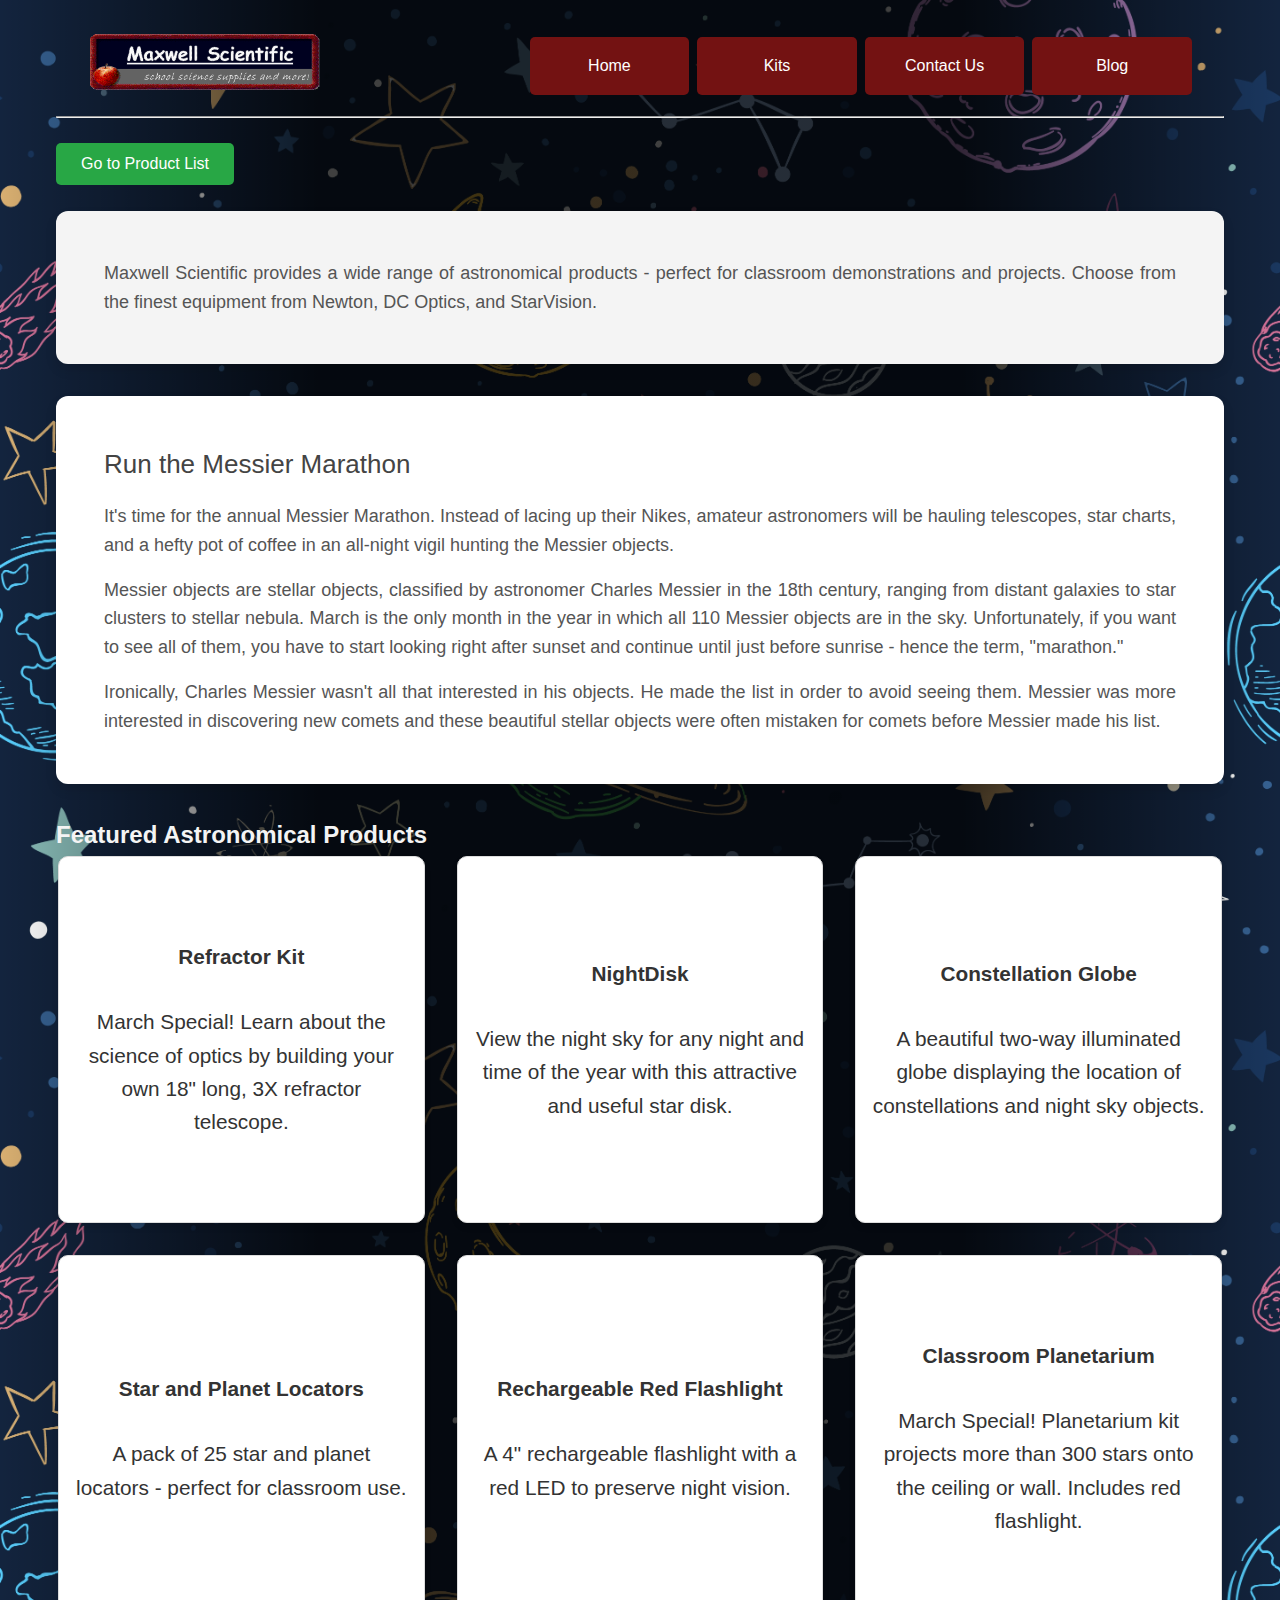
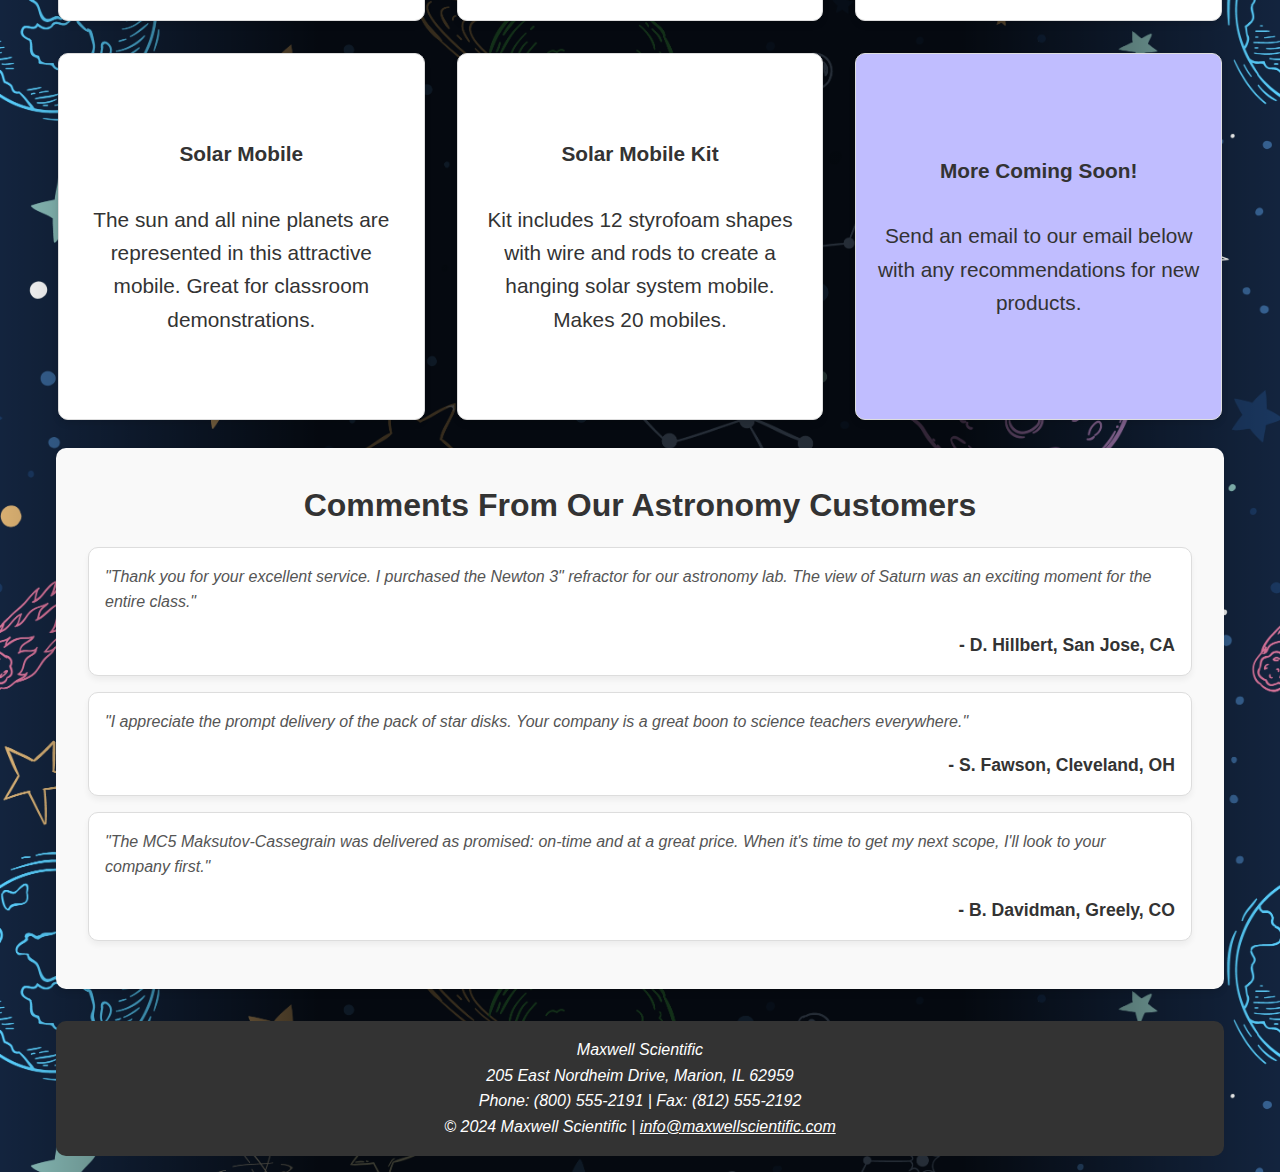
<file: astro.html>
<!DOCTYPE html>
<html xmlns="http://www.w3.org/1999/xhtml" lang="en" xml:lang="en">
<head>
    <meta charset="UTF-8" />
    <meta name="viewport" content="width=device-width, initial-scale=1.0" />
    <title>Astronomy</title>
    <link rel="stylesheet" type="text/css" href="maxwell.css" />
</head>
<body style="background-image: url('AstronomyBackground.jpg'); background-size: contain;">
	<div class="overlay">
		<div id="wrapper">
			<header>
				<a href="index.html" class="logo">
					<img src="logo.png" alt="Maxwell Scientific Logo" />
				</a>
				<nav class="navbar">
					<button class="hamburger" aria-label="Toggle navigation">
						&#9776;
					</button>
					<ul>
						<li><a href="index.html">Home</a></li>
						<li>
							<a class="active">Kits</a>
							<ul class="dropdown">
								<li class="active"><a href="astro.html">Astronomy</a></li>
								<li><a href="chem.html">Chemistry</a></li>
								<li><a href="elect.html">Electronics</a></li>
								<li><a href="eng.html">Engineering</a></li>
								<li><a href="physics.html">Physics</a></li>
							</ul>
						</li>
						<li><a href="contact.html">Contact Us</a></li>
						<li><a href="blog.html">Blog</a></li>
					</ul>
				</nav>
			</header>
			<hr /><br />
			<button class="scroll-button" onclick="window.location.href='#product-list'">Go to Product List</button>
			<br /><br />
			<div class="info">
				<p>
					Maxwell Scientific provides a wide range of astronomical products - perfect for classroom demonstrations and projects. Choose from the finest equipment from Newton, DC Optics, and StarVision.
				</p>
			</div>

			<section class="another-info">
				<h3>Run the Messier Marathon</h3>
				<p>
					It's time for the annual Messier Marathon. Instead of lacing up their Nikes, amateur astronomers will be hauling telescopes, star charts, and a hefty pot of coffee in an all-night vigil hunting the Messier objects.
				</p>
				<p>
					Messier objects are stellar objects, classified by astronomer Charles Messier in the 18th century, ranging from distant galaxies to star clusters to stellar nebula. March is the only month in the year in which all 110 Messier objects are in the sky. Unfortunately, if you want to see all of them, you have to start looking right after sunset and continue until just before sunrise - hence the term, "marathon."
				</p>
				<p>
					Ironically, Charles Messier wasn't all that interested in his objects. He made the list in order to avoid seeing them. Messier was more interested in discovering new comets and these beautiful stellar objects were often mistaken for comets before Messier made his list.
				</p>
			</section>

			<section>
				<div id="product-list">
				<h2 style="color: #f4f4f4;">Featured Astronomical Products</h2>
					<table class="product-table">
						<tr>
							<td>
								<ul class="product-list">
									<li class="product">
										<h3>Refractor Kit</h3>
										<p>March Special! Learn about the science of optics by building your own 18" long, 3X refractor telescope.</p>
										<div class="product-info">
											<img src="RefractorKit.jpg" alt="Astronomy Kit" class="product-image" />
											<div class="product-details">
												<span class="price">Price: $10.95</span>
												<span class="stock">Stock Number: RK01-085</span>
											</div>
										</div>
									</li>
									<li class="product">
										<h3>NightDisk</h3>
										<p>View the night sky for any night and time of the year with this attractive and useful star disk.</p>
										<div class="product-info">
											<img src="NightDisk.jpg" alt="Astronomy Kit" />
											<div class="product-details">
												<span class="price">Price: $19.95</span>
												<span class="stock">Stock Number: ND25-100</span>
											</div>
										</div>
									</li>
									<li class="product">
										<h3>Constellation Globe</h3>
										<p>A beautiful two-way illuminated globe displaying the location of constellations and night sky objects.</p>
										<div class="product-info">
											<img src="ConstellationGlobe.jpg" alt="Astronomy Kit" />
											<div class="product-details"></div>
												<span class="price">Price: $49.95</span>
												<span class="stock">Stock Number: CG13-810</span>
										</div>
									</li>
									<li class="product">
										<h3>Star and Planet Locators</h3>
										<p>A pack of 25 star and planet locators - perfect for classroom use.</p>
										<div class="product-info">
											<img src="StarandPlanetLocators.jpg" alt="Astronomy Kit" />
											<div class="product-details">
												<span class="price">Price: $29.95</span>
												<span class="stock">Stock Number: SL25-271</span>
											</div>
										</div>
									</li>
									<li class="product">
										<h3>Rechargeable Red Flashlight</h3>
										<p>A 4" rechargeable flashlight with a red LED to preserve night vision.</p>
										<div class="product-info">
											<img src="RechargeableRedFlashlight.jpg" alt="Astronomy Kit" />
											<div class="product-details">
												<span class="price">Price: $15.95</span>
												<span class="stock">Stock Number: RF02-421</span>
											</div>
										</div>
									</li>
									<li class="product">
										<h3>Classroom Planetarium</h3>
										<p>March Special! Planetarium kit projects more than 300 stars onto the ceiling or wall. Includes red flashlight.</p>
										<div class="product-info">
											<img src="ClassroomPlanetarium.jpg" alt="Astronomy Kit" />
											<div class="product-details">
												<span class="price">Price: $34.95</span>
												<span class="stock">Stock Number: CP21-789</span>
											</div>
										</div>
									</li>
									<li class="product">
										<h3>Solar Mobile</h3>
										<p>The sun and all nine planets are represented in this attractive mobile. Great for classroom demonstrations.</p>
										<div class="product-info">
											<img src="SolarMobile.jpg" alt="Astronomy Kit" />
											<div class="product-details">
												<span class="price">Price: $14.95</span>
												<span class="stock">Stock Number: SM4-411</span>
											</div>
										</div>
									</li>
									<li class="product">
										<h3>Solar Mobile Kit</h3>
										<p>Kit includes 12 styrofoam shapes with wire and rods to create a hanging solar system mobile. Makes 20 mobiles.</p>
										<div class="product-info">
											<img src="SolarMobileKit.jpg" alt="Astronomy Kit" />
											<div class="product-details">
												<span class="price">Price: $29.95</span>
												<span class="stock">Stock Number: SM5-411</span>
											</div>
										</div>
									</li>
									<li class="product" style="background-color: #c0bdff;">
										<h3>More Coming Soon!</h3>
										<p>Send an email to our email below with any recommendations for new products.</p>
										<div class="product-info">
											<img src="logo.png" alt="Maxwell Scientific Logo" />
										</div>
									</li>
								</ul>
							</td>
						</tr>
					</table>
				</div>
			</section>
			<br />
			<section class="customer-comments">
				<h2>Comments From Our Astronomy Customers</h2>
				<div class="comment">
					<p>"Thank you for your excellent service. I purchased the Newton 3" refractor for our astronomy lab. The view of Saturn was an exciting moment for the entire class."</p>
					<h3>- D. Hillbert, San Jose, CA</h3>
				</div>
				<div class="comment">
					<p>"I appreciate the prompt delivery of the pack of star disks. Your company is a great boon to science teachers everywhere."</p>
					<h3>- S. Fawson, Cleveland, OH</h3>
				</div>
				<div class="comment">
					<p>"The MC5 Maksutov-Cassegrain was delivered as promised: on-time and at a great price. When it's time to get my next scope, I'll look to your company first."</p>
					<h3>- B. Davidman, Greely, CO</h3>
				</div>
			</section>

			<footer>
				<address>
					<p>Maxwell Scientific<br />
					205 East Nordheim Drive, Marion, IL 62959<br />
					Phone: (800) 555-2191 | Fax: (812) 555-2192<br />
					&#169; 2024 Maxwell Scientific | <a href="mailto:info@maxwellscientific.com">info@maxwellscientific.com</a></p>
				</address>
			</footer>
		</div>
	</div>
	<script>
        document.addEventListener("DOMContentLoaded", function () {
            const hamburger = document.querySelector(".hamburger");
            const navMenu = document.querySelector(".navbar ul");
    
            hamburger.addEventListener("click", function () {
                navMenu.classList.toggle("active");
            });
        });
    </script>
</body>
</html>
</file>
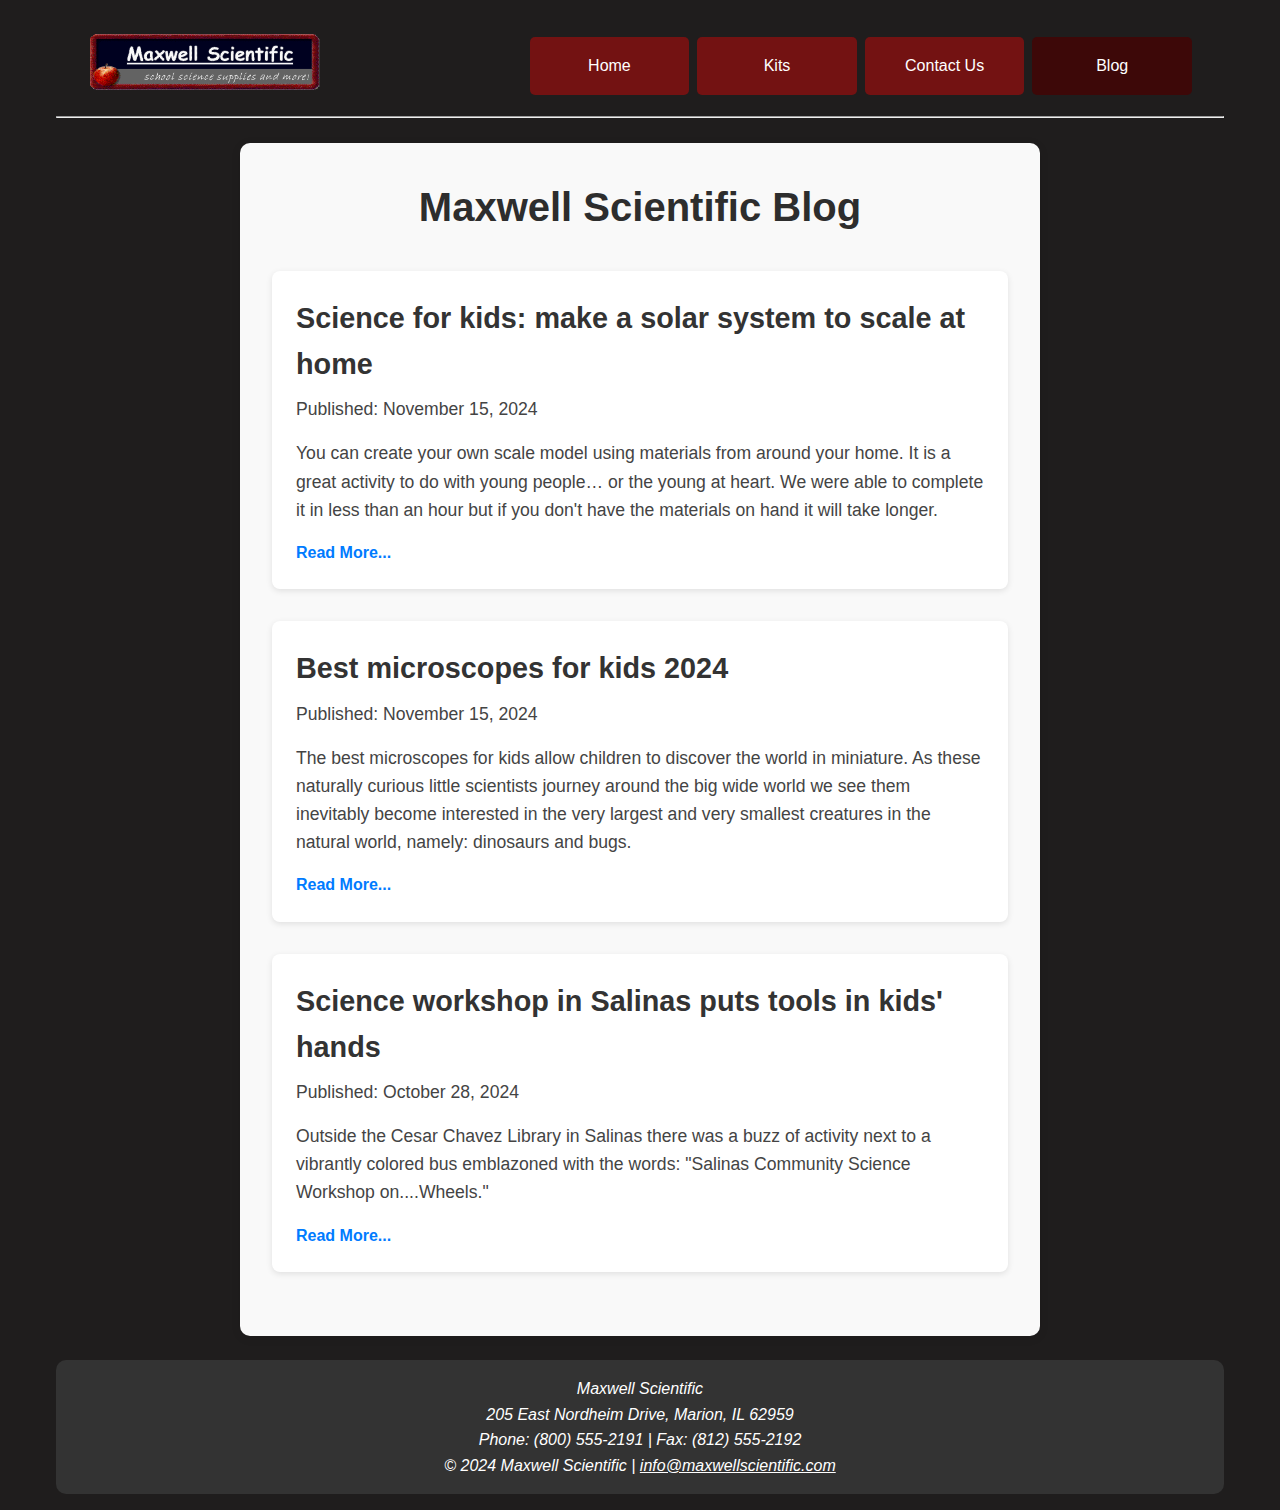
<file: blog.html>
<!DOCTYPE html>
<html xmlns="http://www.w3.org/1999/xhtml" lang="en" xml:lang="en">
<head>
    <meta charset="UTF-8" />
    <meta name="viewport" content="width=device-width, initial-scale=1.0" />
    <title>Maxwell Scientific - Blog</title>
    <link rel="stylesheet" type="text/css" href="maxwell.css" />
</head>
<body>
    <div id="wrapper">
        <header>
            <a href="index.html" class="logo">
                <img src="logo.png" alt="Maxwell Scientific Logo" />
            </a>
            <nav class="navbar">
                <button class="hamburger" aria-label="Toggle navigation">
                    &#9776;
                </button>
                <ul>
                    <li><a href="index.html">Home</a></li>
                    <li>
                        <a>Kits</a>
                        <ul class="dropdown">
                            <li><a href="astro.html">Astronomy</a></li>
                            <li><a href="chem.html">Chemistry</a></li>
                            <li><a href="elect.html">Electronics</a></li>
                            <li><a href="eng.html">Engineering</a></li>
                            <li><a href="physics.html">Physics</a></li>
                        </ul>
                    </li>
                    <li><a href="contact.html">Contact Us</a></li>
                    <li class="active"><a href="blog.html">Blog</a></li>
                </ul>
            </nav>
        </header>
        <hr /><br />
        <main>
            <section class="blog-section">
                <h1>Maxwell Scientific Blog</h1>
                <article class="blog-post">
                    <h2>Science for kids: make a solar system to scale at home</h2>
                    <p class="blog-date">Published: November 15, 2024</p>
                    <p>
                        You can create your own scale model using materials from around your home. It is a great activity to do with young people… 
                        or the young at heart. We were able to complete it in less than an hour but if you don't have the materials on hand it will take longer.  
                    </p>
                    <a href="https://cosmosmagazine.com/space/astronomy/science-for-kids-solar-system-model/" class="read-more" target="_blank">Read More...</a>
                </article>

                <article class="blog-post">
                    <h2>Best microscopes for kids 2024</h2>
                    <p class="blog-date">Published: November 15, 2024</p>
                    <p>
                        The best microscopes for kids allow children to discover the world in miniature. As these naturally curious little scientists journey 
                        around the big wide world we see them inevitably become interested in the very largest and very smallest creatures in the natural world, 
                        namely: dinosaurs and bugs.
                    </p>
                    <a href="https://www.livescience.com/best-microscopes-for-kids.html" class="read-more" target="_blank">Read More...</a>
                </article>

                <article class="blog-post">
                    <h2>Science workshop in Salinas puts tools in kids' hands</h2>
                    <p class="blog-date">Published: October 28, 2024</p>
                    <p>
                        Outside the Cesar Chavez Library in Salinas there was a buzz of activity next to a vibrantly colored bus emblazoned with the words: 
                        "Salinas Community Science Workshop on....Wheels."
                    </p>
                    <a href="https://www.thecalifornian.com/story/news/local/2024/10/28/science-workshop-bus-in-salinas-ca-puts-tools-in-kids-hands/75808857007/" class="read-more" target="_blank">Read More...</a>
                </article>
            </section>
        </main>
        <footer>
            <address>
                <p>Maxwell Scientific<br />
                205 East Nordheim Drive, Marion, IL 62959<br />
                Phone: (800) 555-2191 | Fax: (812) 555-2192<br />
                &#169; 2024 Maxwell Scientific | <a href="mailto:info@maxwellscientific.com">info@maxwellscientific.com</a></p>
            </address>
        </footer>
    </div>
    <script>
        document.addEventListener("DOMContentLoaded", function () {
            const hamburger = document.querySelector(".hamburger");
            const navMenu = document.querySelector(".navbar ul");

            hamburger.addEventListener("click", function () {
                navMenu.classList.toggle("active");
            });
        });
    </script>
</body>
</html>
</file>
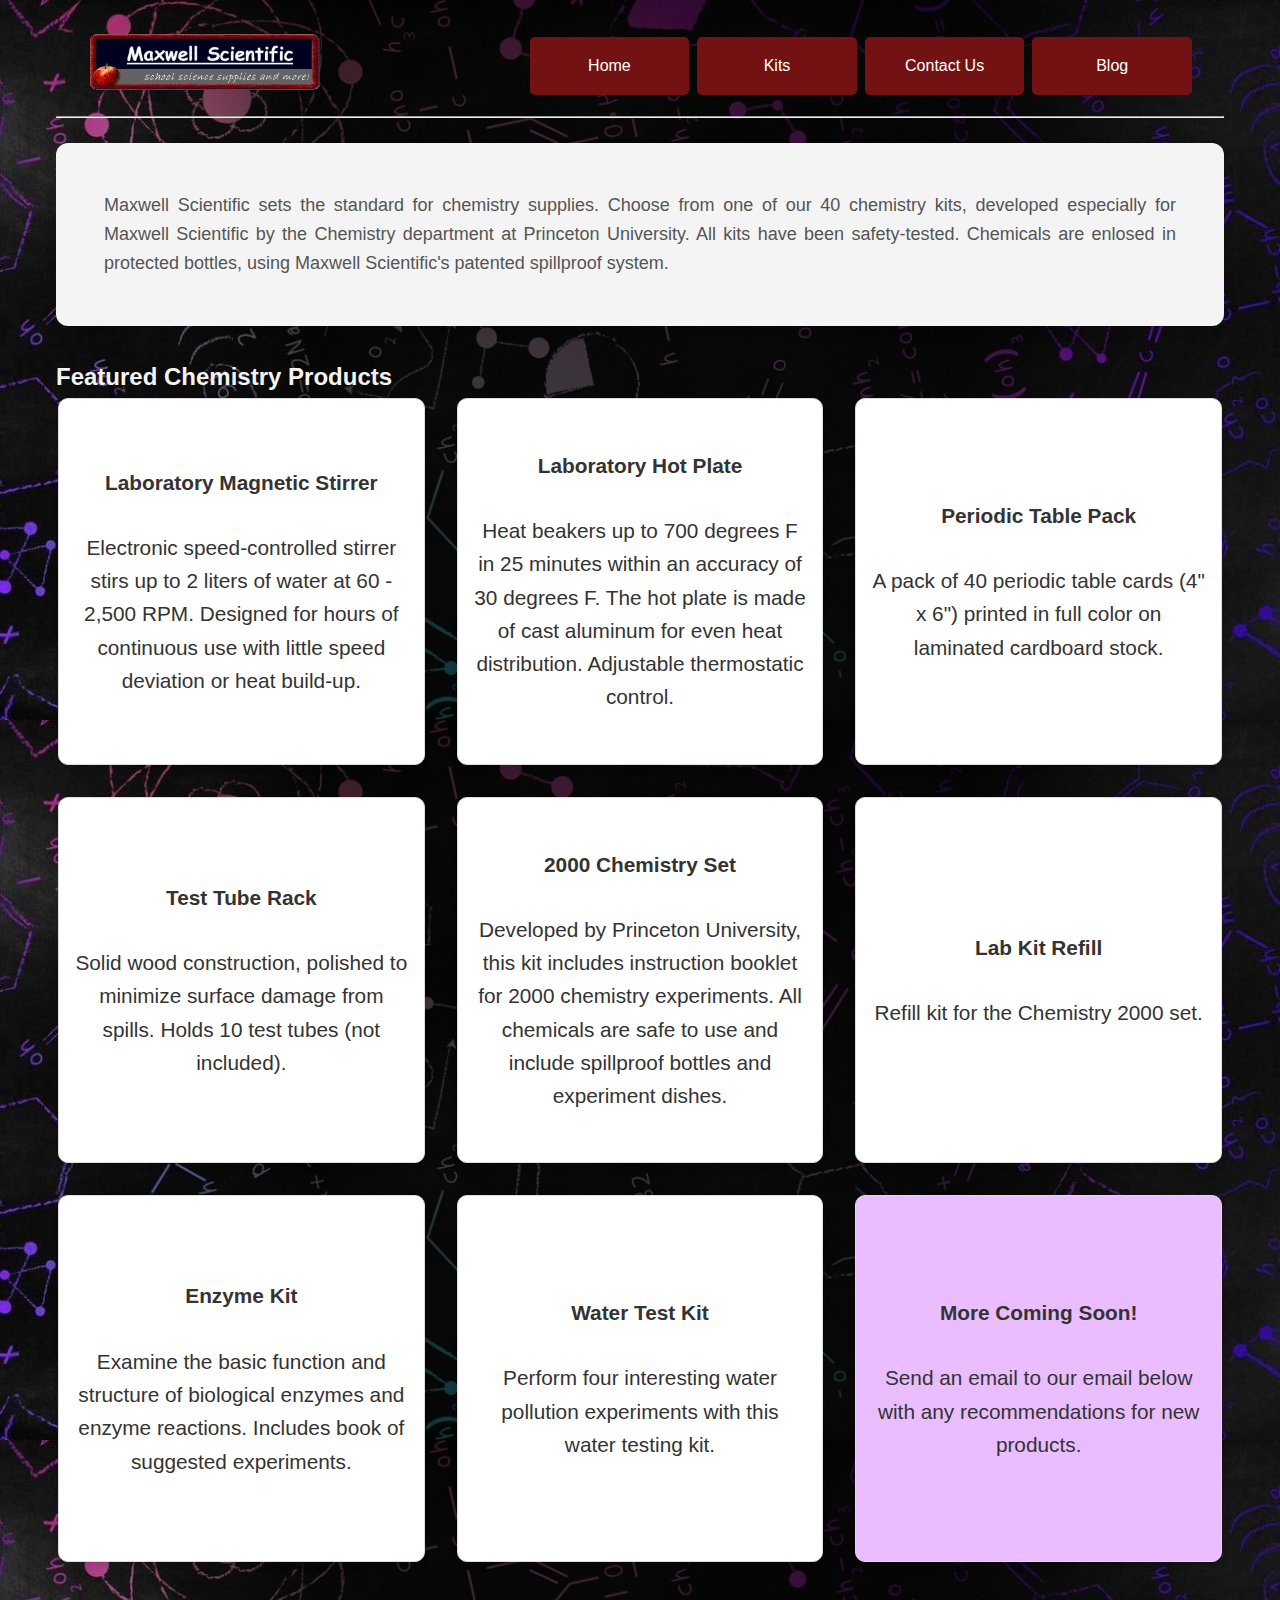
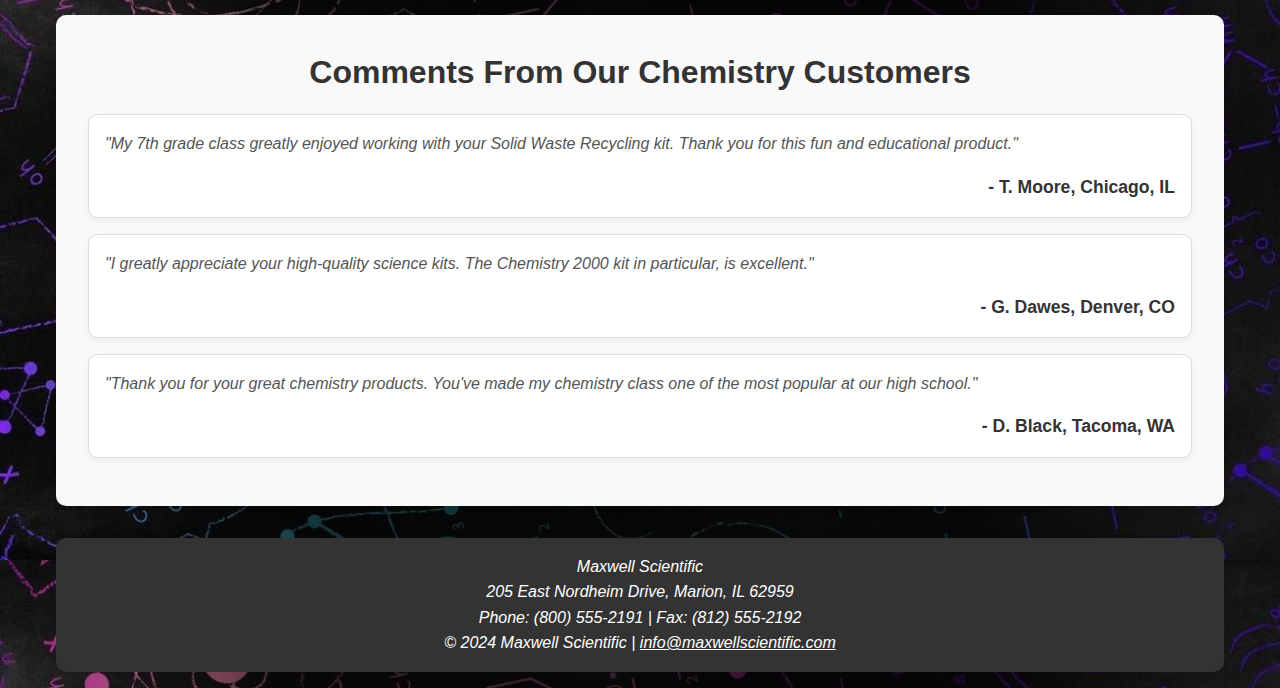
<file: chem.html>
<!DOCTYPE html>
<html xmlns="http://www.w3.org/1999/xhtml" lang="en" xml:lang="en">
<head>
    <meta charset="UTF-8" />
    <meta name="viewport" content="width=device-width, initial-scale=1.0" />
    <title>Chemistry</title>
    <link rel="stylesheet" type="text/css" href="maxwell.css" />
</head>
<body style="background-image: url('ChemistryBackground.jfif'); background-size: contain;">
	<div class="overlay">
		<div id="wrapper">
			<header>
				<a href="index.html" class="logo">
					<img src="logo.png" alt="Maxwell Scientific Logo" />
				</a>
				<nav class="navbar">
					<button class="hamburger" aria-label="Toggle navigation">
						&#9776;
					</button>
					<ul>
						<li><a href="index.html">Home</a></li>
						<li>
							<a class="active">Kits</a>
							<ul class="dropdown">
								<li><a href="astro.html">Astronomy</a></li>
								<li class="active"><a href="chem.html">Chemistry</a></li>
								<li><a href="elect.html">Electronics</a></li>
								<li><a href="eng.html">Engineering</a></li>
								<li><a href="physics.html">Physics</a></li>
							</ul>
						</li>
						<li><a href="contact.html">Contact Us</a></li>
						<li><a href="blog.html">Blog</a></li>
					</ul>
				</nav>
			</header>
			<hr /><br />
			<div class="info">
				<p>
					Maxwell Scientific sets the standard for chemistry supplies. Choose from one of our 40 chemistry kits, developed especially for Maxwell Scientific by the Chemistry department at Princeton University. All kits have been safety-tested. Chemicals are enlosed in protected bottles, using Maxwell Scientific's patented spillproof system.
				</p>
			</div>

			<section>
				<div id="product-list">
				<h2 style="color: #f4f4f4;">Featured Chemistry Products</h2>
					<table class="product-table">
						<tr>
							<td>
								<ul class="product-list">
									<li class="product">
										<h3>Laboratory Magnetic Stirrer</h3>
										<p>Electronic speed-controlled stirrer stirs up to 2 liters of water at 60 - 2,500 RPM. Designed for hours of continuous use with little speed deviation or heat build-up.</p>
										<div class="product-info">
											<img src="LaboratoryMagneticStirrer.jpg" alt="Chemistry Kit" />
											<div class="product-details">
												<span class="price">Price: $144.95</span>
												<span class="stock">Stock Number: LMS01-101</span>
											</div>
										</div>
									</li>
									<li class="product">
										<h3>Laboratory Hot Plate</h3>
										<p>Heat beakers up to 700 degrees F in 25 minutes within an accuracy of 30 degrees F. The hot plate is made of cast aluminum for even heat distribution. Adjustable thermostatic control.</p>
										<div class="product-info">
											<img src="LaboratoryHotPlate.jpg" alt="Chemistry Kit" />
											<div class="product-details">
												<span class="price">Price: $119.95</span>
												<span class="stock">Stock Number: LHP1-700</span>
											</div>
										</div>
									</li>
									<li class="product">
										<h3>Periodic Table Pack</h3>
										<p>A pack of 40 periodic table cards (4" x 6") printed in full color on laminated cardboard stock.</p>
										<div class="product-info">
											<img src="PeriodicTablePack.jpg" alt="Chemistry Kit" />
											<div class="product-details">
												<span class="price">Price: $49.95</span>
												<span class="stock">Stock Number: PT40-232</span>
											</div>
										</div>
									</li>
									<li class="product">
										<h3>Test Tube Rack</h3>
										<p>Solid wood construction, polished to minimize surface damage from spills. Holds 10 test tubes (not included).</p>
										<div class="product-info">
											<img src="TestTubeRack.jpg" alt="Chemistry Kit" />
											<div class="product-details">
												<span class="price">Price: $9.95</span>
												<span class="stock">Stock Number: TT10-001</span>
											</div>
										</div>
									</li>
									<li class="product">
										<h3>2000 Chemistry Set</h3>
										<p>Developed by Princeton University, this kit includes instruction booklet for 2000 chemistry experiments. All chemicals are safe to use and include spillproof bottles and experiment dishes.</p>
										<div class="product-info">
											<img src="2000ChemistrySet.jpg" alt="Chemistry Kit" />
											<div class="product-details">
												<span class="price">Price: $199.95</span>
												<span class="stock">Stock Number: CH2000-100</span>
											</div>
										</div>
									</li>
									<li class="product">
										<h3>Lab Kit Refill</h3>
										<p>Refill kit for the Chemistry 2000 set.</p>
										<div class="product-info">
											<img src="LabKitRefill.jpg" alt="Chemistry Kit" />
											<div class="product-details">
												<span class="price">Price: $39.95</span>
												<span class="stock">Stock Number: SM4-411</span>
											</div>
										</div>
									</li>
									<li class="product">
										<h3>Enzyme Kit</h3>
										<p>Examine the basic function and structure of biological enzymes and enzyme reactions. Includes book of suggested experiments.</p>
										<div class="product-info">
											<img src="EnzymeKit.jpg" alt="Chemistry Kit" />
											<div class="product-details">
												<span class="price">Price: $119.95</span>
												<span class="stock">Stock Number: EZ01-941</span>
											</div>
										</div>
									</li>
									<li class="product">
										<h3>Water Test Kit</h3>
										<p>Perform four interesting water pollution experiments with this water testing kit.</p>
										<div class="product-info">
											<img src="WaterTestKit.jpg" alt="Chemistry Kit" />
											<div class="product-details">
												<span class="price">Price: $59.95</span>
												<span class="stock">Stock Number: WK24-811</span>
											</div>
										</div>
									</li>
									<li class="product" style="background-color: #e9bdff;">
										<h3>More Coming Soon!</h3>
										<p>Send an email to our email below with any recommendations for new products.</p>
										<div class="product-info">
											<img src="logo.png" alt="Maxwell Scientific Logo" />
										</div>
									</li>
								</ul>
							</td>
						</tr>
					</table>
				</div>
			</section>
			<br /><br />
			<section class="customer-comments">
				<h2>Comments From Our Chemistry Customers</h2>
				<div class="comment">
					<p>"My 7th grade class greatly enjoyed working with your Solid Waste Recycling kit. Thank you for this fun and educational product."</p>
					<h3>- T. Moore, Chicago, IL</h3>
				</div>
				<div class="comment">
					<p>"I greatly appreciate your high-quality science kits. The Chemistry 2000 kit in particular, is excellent."</p>
					<h3>- G. Dawes, Denver, CO</h3>
				</div>
				<div class="comment">
					<p>"Thank you for your great chemistry products. You've made my chemistry class one of the most popular at our high school."</p>
					<h3>- D. Black, Tacoma, WA</h3>
				</div>
			</section>

			<footer>
				<address>
					<p>Maxwell Scientific<br />
					205 East Nordheim Drive, Marion, IL 62959<br />
					Phone: (800) 555-2191 | Fax: (812) 555-2192<br />
					&#169; 2024 Maxwell Scientific | <a href="mailto:info@maxwellscientific.com">info@maxwellscientific.com</a></p>
				</address>
			</footer>
		</div>
	</div>
	<script>
        document.addEventListener("DOMContentLoaded", function () {
            const hamburger = document.querySelector(".hamburger");
            const navMenu = document.querySelector(".navbar ul");
    
            hamburger.addEventListener("click", function () {
                navMenu.classList.toggle("active");
            });
        });
    </script>
</body>
</html>
</file>
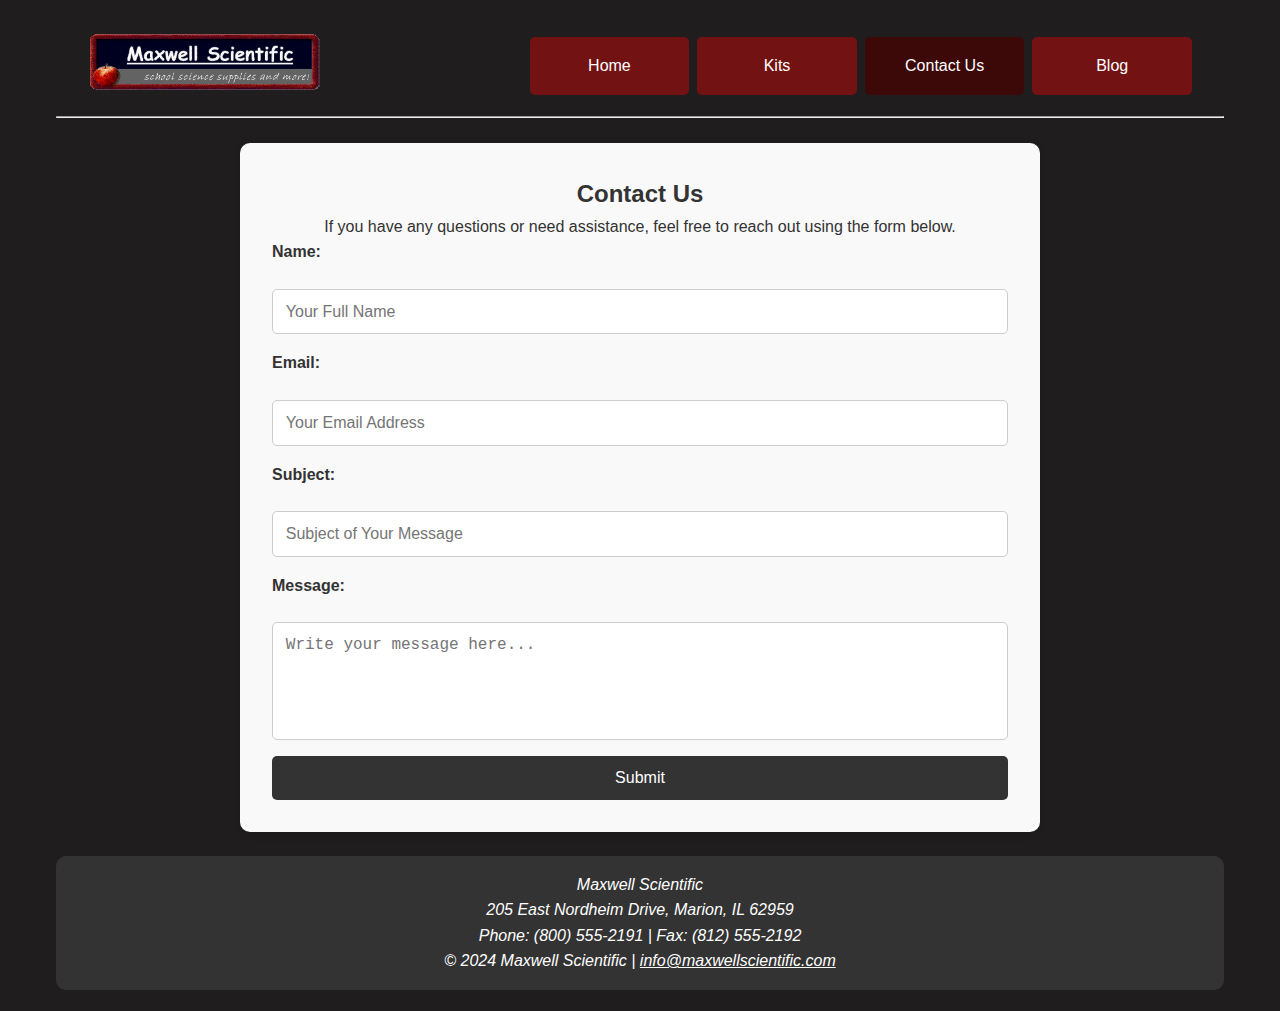
<file: contact.html>
<!DOCTYPE html>
<html xmlns="http://www.w3.org/1999/xhtml" lang="en" xml:lang="en">
<head>
    <meta charset="UTF-8" />
    <meta name="viewport" content="width=device-width, initial-scale=1.0" />
    <title>Contact Us - Maxwell Scientific</title>
    <link rel="stylesheet" type="text/css" href="maxwell.css" />
</head>
<body>
    <div id="wrapper">
        <header>
            <a href="index.html" class="logo">
                <img src="logo.png" alt="Maxwell Scientific Logo" />
            </a>
            <nav class="navbar">
                <button class="hamburger" aria-label="Toggle navigation">
                    &#9776;
                </button>
                <ul>
                    <li><a href="index.html">Home</a></li>
                    <li>
                        <a>Kits</a>
                        <ul class="dropdown">
                            <li><a href="astro.html">Astronomy</a></li>
                            <li><a href="chem.html">Chemistry</a></li>
                            <li><a href="elect.html">Electronics</a></li>
                            <li><a href="eng.html">Engineering</a></li>
                            <li><a href="physics.html">Physics</a></li>
                        </ul>
                    </li>
                    <li class="active"><a href="contact.html">Contact Us</a></li>
                    <li><a href="blog.html">Blog</a></li>
                </ul>
            </nav>
        </header>
        <hr />
        <br />
        <main>
            <section class="contact-section">
                <h2>Contact Us</h2>
                <p>If you have any questions or need assistance, feel free to reach out using the form below.</p>
                <form class="contact-form" action="#" method="post">
                    <label for="name">Name:</label>
                    <input type="text" id="name" name="name" placeholder="Your Full Name" required="required" />

                    <label for="email">Email:</label>
                    <input type="email" id="email" name="email" placeholder="Your Email Address" required="required" />

                    <label for="subject">Subject:</label>
                    <input type="text" id="subject" name="subject" placeholder="Subject of Your Message" />

                    <label for="message">Message:</label>
                    <textarea id="message" name="message" placeholder="Write your message here..." rows="5" required="required"></textarea>

                    <button type="submit">Submit</button>
                </form>
            </section>
        </main>
        <footer>
				<address>
					<p>Maxwell Scientific<br />
					205 East Nordheim Drive, Marion, IL 62959<br />
					Phone: (800) 555-2191 | Fax: (812) 555-2192<br />
					&#169; 2024 Maxwell Scientific | <a href="mailto:info@maxwellscientific.com">info@maxwellscientific.com</a></p>
				</address>
        </footer>
    </div>
    <script>
        document.addEventListener("DOMContentLoaded", function () {
            const hamburger = document.querySelector(".hamburger");
            const navMenu = document.querySelector(".navbar ul");
    
            hamburger.addEventListener("click", function () {
                navMenu.classList.toggle("active");
            });
        });
    </script>
</body>
</html>
</file>
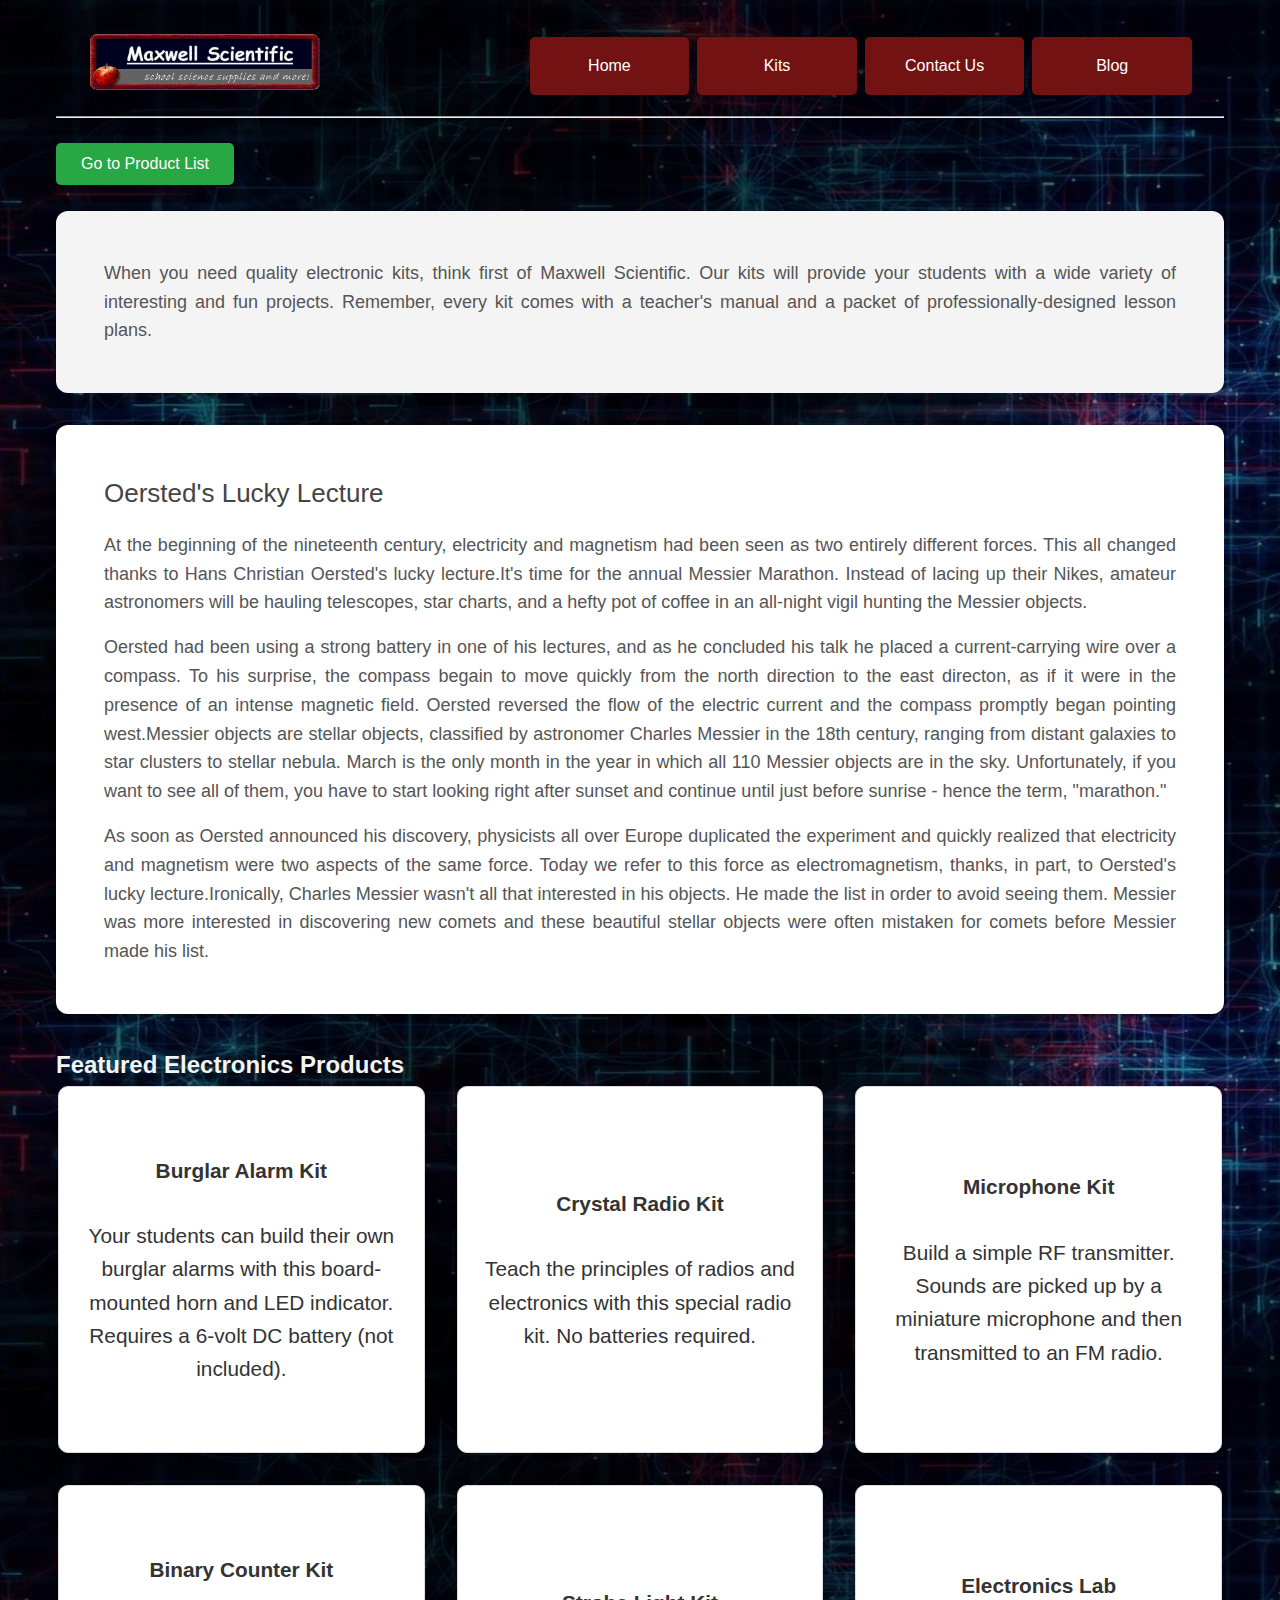
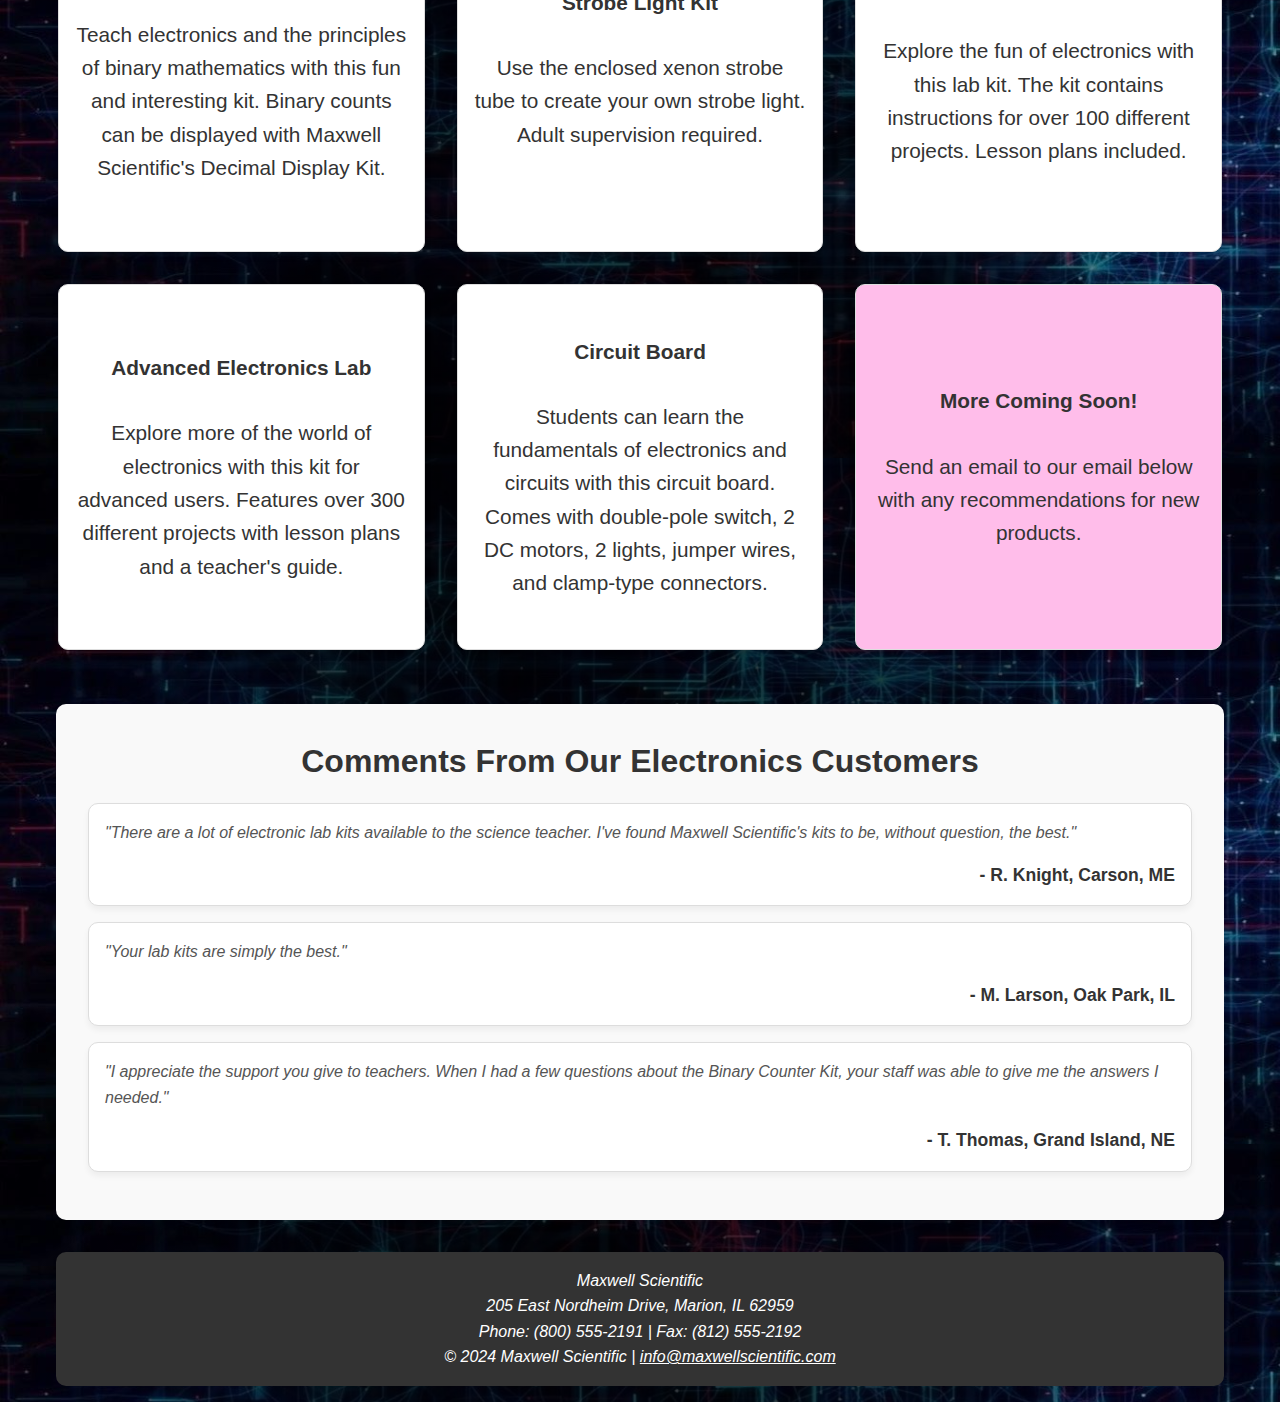
<file: elect.html>
<!DOCTYPE html>
<html xmlns="http://www.w3.org/1999/xhtml" lang="en" xml:lang="en">
<head>
    <meta charset="UTF-8" />
    <meta name="viewport" content="width=device-width, initial-scale=1.0" />
    <title>Electronics</title>
    <link rel="stylesheet" type="text/css" href="maxwell.css" />
</head>
<body style="background-image: url('ElectronicsBackground.jfif'); background-size: contain;">
	<div class="overlay">
		<div id="wrapper">
			<header>
				<a href="index.html" class="logo">
					<img src="logo.png" alt="Maxwell Scientific Logo" />
				</a>
				<nav class="navbar">
					<button class="hamburger" aria-label="Toggle navigation">
						&#9776;
					</button>
					<ul>
						<li><a href="index.html">Home</a></li>
						<li>
							<a class="active">Kits</a>
							<ul class="dropdown">
								<li><a href="astro.html">Astronomy</a></li>
								<li><a href="chem.html">Chemistry</a></li>
								<li class="active"><a href="elect.html">Electronics</a></li>
								<li><a href="eng.html">Engineering</a></li>
								<li><a href="physics.html">Physics</a></li>
							</ul>
						</li>
						<li><a href="contact.html">Contact Us</a></li>
						<li><a href="blog.html">Blog</a></li>
					</ul>
				</nav>
			</header>
			<hr /><br />
			<button class="scroll-button" onclick="window.location.href='#product-list'">Go to Product List</button>
			<br /><br />
			<div class="info">
				<p>
					When you need quality electronic kits, think first of Maxwell Scientific. Our kits will provide your students with a wide variety of interesting and fun projects. Remember, every kit comes with a teacher's manual and a packet of professionally-designed lesson plans.
				</p>
			</div>

			<section class="another-info">
				<h3>Oersted's Lucky Lecture</h3>
				<p>
					At the beginning of the nineteenth century, electricity and magnetism had been seen as two entirely different forces. This all changed thanks to Hans Christian Oersted's lucky lecture.It's time for the annual Messier Marathon. Instead of lacing up their Nikes, amateur astronomers will be hauling telescopes, star charts, and a hefty pot of coffee in an all-night vigil hunting the Messier objects.
				</p>
				<p>
					Oersted had been using a strong battery in one of his lectures, and as he concluded his talk he placed a current-carrying wire over a compass. To his surprise, the compass begain to move quickly from the north direction to the east directon, as if it were in the presence of an intense magnetic field. Oersted reversed the flow of the electric current and the compass promptly began pointing west.Messier objects are stellar objects, classified by astronomer Charles Messier in the 18th century, ranging from distant galaxies to star clusters to stellar nebula. March is the only month in the year in which all 110 Messier objects are in the sky. Unfortunately, if you want to see all of them, you have to start looking right after sunset and continue until just before sunrise - hence the term, "marathon."
				</p>
				<p>
					As soon as Oersted announced his discovery, physicists all over Europe duplicated the experiment and quickly realized that electricity and magnetism were two aspects of the same force. Today we refer to this force as electromagnetism, thanks, in part, to Oersted's lucky lecture.Ironically, Charles Messier wasn't all that interested in his objects. He made the list in order to avoid seeing them. Messier was more interested in discovering new comets and these beautiful stellar objects were often mistaken for comets before Messier made his list.
				</p>
			</section>


			<section>
				<div id="product-list">
				<h2 style="color: #f4f4f4;">Featured Electronics Products</h2>
					<table class="product-table">
						<tr>
							<td>
								<ul class="product-list">
									<li class="product">
										<h3>Burglar Alarm Kit</h3>
										<p>Your students can build their own burglar alarms with this board-mounted horn and LED indicator. Requires a 6-volt DC battery (not included).</p>
										<div class="product-info">
											<img src="BurglarAlarmKit.jpg" alt="Electronics Kit" />
											<div class="product-details">
												<span class="price">Price: $5.95</span>
												<span class="stock">Stock Number: EL1-001</span>
											</div>
										</div>
									</li>
									<li class="product">
										<h3>Crystal Radio Kit</h3>
										<p>Teach the principles of radios and electronics with this special radio kit. No batteries required.</p>
										<div class="product-info">
											<img src="CrystalRadioKit.jpg" alt="Electronics Kit" />
											<div class="product-details">
												<span class="price">Price: $5.95</span>
												<span class="stock">Stock Number: EL1-002</span>
											</div>
										</div>
									</li>
									<li class="product">
										<h3>Microphone Kit</h3>
										<p>Build a simple RF transmitter. Sounds are picked up by a miniature microphone and then transmitted to an FM radio.</p>
										<div class="product-info">
											<img src="MicrophoneKit.jpg" alt="Electronics Kit" />
											<div class="product-details">
												<span class="price">Price: $9.95</span>
												<span class="stock">Stock Number: EL1-003</span>
											</div>
										</div>
									</li>
									<li class="product">
										<h3>Binary Counter Kit</h3>
										<p>Teach electronics and the principles of binary mathematics with this fun and interesting kit. Binary counts can be displayed with Maxwell Scientific's Decimal Display Kit.</p>
										<div class="product-info">
											<img src="BinaryCounterKit.jpg" alt="Electronics Kit" />
											<div class="product-details">
												<span class="price">Price: $9.95</span>
												<span class="stock">Stock Number: EL1-004</span>
											</div>
										</div>
									</li>
									<li class="product">
										<h3>Strobe Light Kit</h3>
										<p>Use the enclosed xenon strobe tube to create your own strobe light. Adult supervision required.</p>
										<div class="product-info">
											<img src="StrobeLightKit.jpg" alt="Electronics Kit" />
											<div class="product-details">
												<span class="price">Price: $19.95</span>
												<span class="stock">Stock Number: EL2-001</span>
											</div>
										</div>
									</li>
									<li class="product">
										<h3>Electronics Lab</h3>
										<p>Explore the fun of electronics with this lab kit. The kit contains instructions for over 100 different projects. Lesson plans included.</p>
										<div class="product-info">
											<img src="ElectronicsLab.jpg" alt="Electronics Kit" />
											<div class="product-details">
												<span class="price">Price: $59.95</span>
												<span class="stock">Stock Number: EL3-017</span>
											</div>
										</div>
									</li>
									<li class="product">
										<h3>Advanced Electronics Lab</h3>
										<p>Explore more of the world of electronics with this kit for advanced users. Features over 300 different projects with lesson plans and a teacher's guide.</p>
										<div class="product-info">
											<img src="AdvancedElectronicsLab.jpg" alt="Electronics Kit" />
											<div class="product-details">
												<span class="price">Price: $129.95</span>
												<span class="stock">Stock Number: EL5-001</span>
											</div>
										</div>
									</li>
									<li class="product">
										<h3>Circuit Board</h3>
										<p>Students can learn the fundamentals of electronics and circuits with this circuit board. Comes with double-pole switch, 2 DC motors, 2 lights, jumper wires, and clamp-type connectors.</p>
										<div class="product-info">
											<img src="CircuitBoard.jpg" alt="Electronics Kit" />
											<div class="product-details">
												<span class="price">Price: $59.95</span>
												<span class="stock">Stock Number: EL3-010</span>
											</div>
										</div>
									</li>
									<li class="product" style="background-color: #ffbdea;">
										<h3>More Coming Soon!</h3>
										<p>Send an email to our email below with any recommendations for new products.</p>
										<div class="product-info">
											<img src="logo.png" alt="Maxwell Scientific Logo" />
										</div>
									</li>
								</ul>
							</td>								
						</tr>
					</table>
				</div>
			</section>
			<br /><br />
			<section class="customer-comments">
				<h2>Comments From Our Electronics Customers</h2>
				<div class="comment">
					<p>"There are a lot of electronic lab kits available to the science teacher. I've found Maxwell Scientific's kits to be, without question, the best."</p>
					<h3>- R. Knight, Carson, ME</h3>
				</div>
				<div class="comment">
					<p>"Your lab kits are simply the best."</p>
					<h3>- M. Larson, Oak Park, IL</h3>
				</div>
				<div class="comment">
					<p>"I appreciate the support you give to teachers. When I had a few questions about the Binary Counter Kit, your staff was able to give me the answers I needed."</p>
					<h3>- T. Thomas, Grand Island, NE</h3>
				</div>
			</section>

			<footer>
				<address>
					<p>Maxwell Scientific<br />
					205 East Nordheim Drive, Marion, IL 62959<br />
					Phone: (800) 555-2191 | Fax: (812) 555-2192<br />
					&#169; 2024 Maxwell Scientific | <a href="mailto:info@maxwellscientific.com">info@maxwellscientific.com</a></p>
				</address>
			</footer>
		</div>
	</div>
	<script>
        document.addEventListener("DOMContentLoaded", function () {
            const hamburger = document.querySelector(".hamburger");
            const navMenu = document.querySelector(".navbar ul");
    
            hamburger.addEventListener("click", function () {
                navMenu.classList.toggle("active");
            });
        });
    </script>
</body>
</html>
</file>
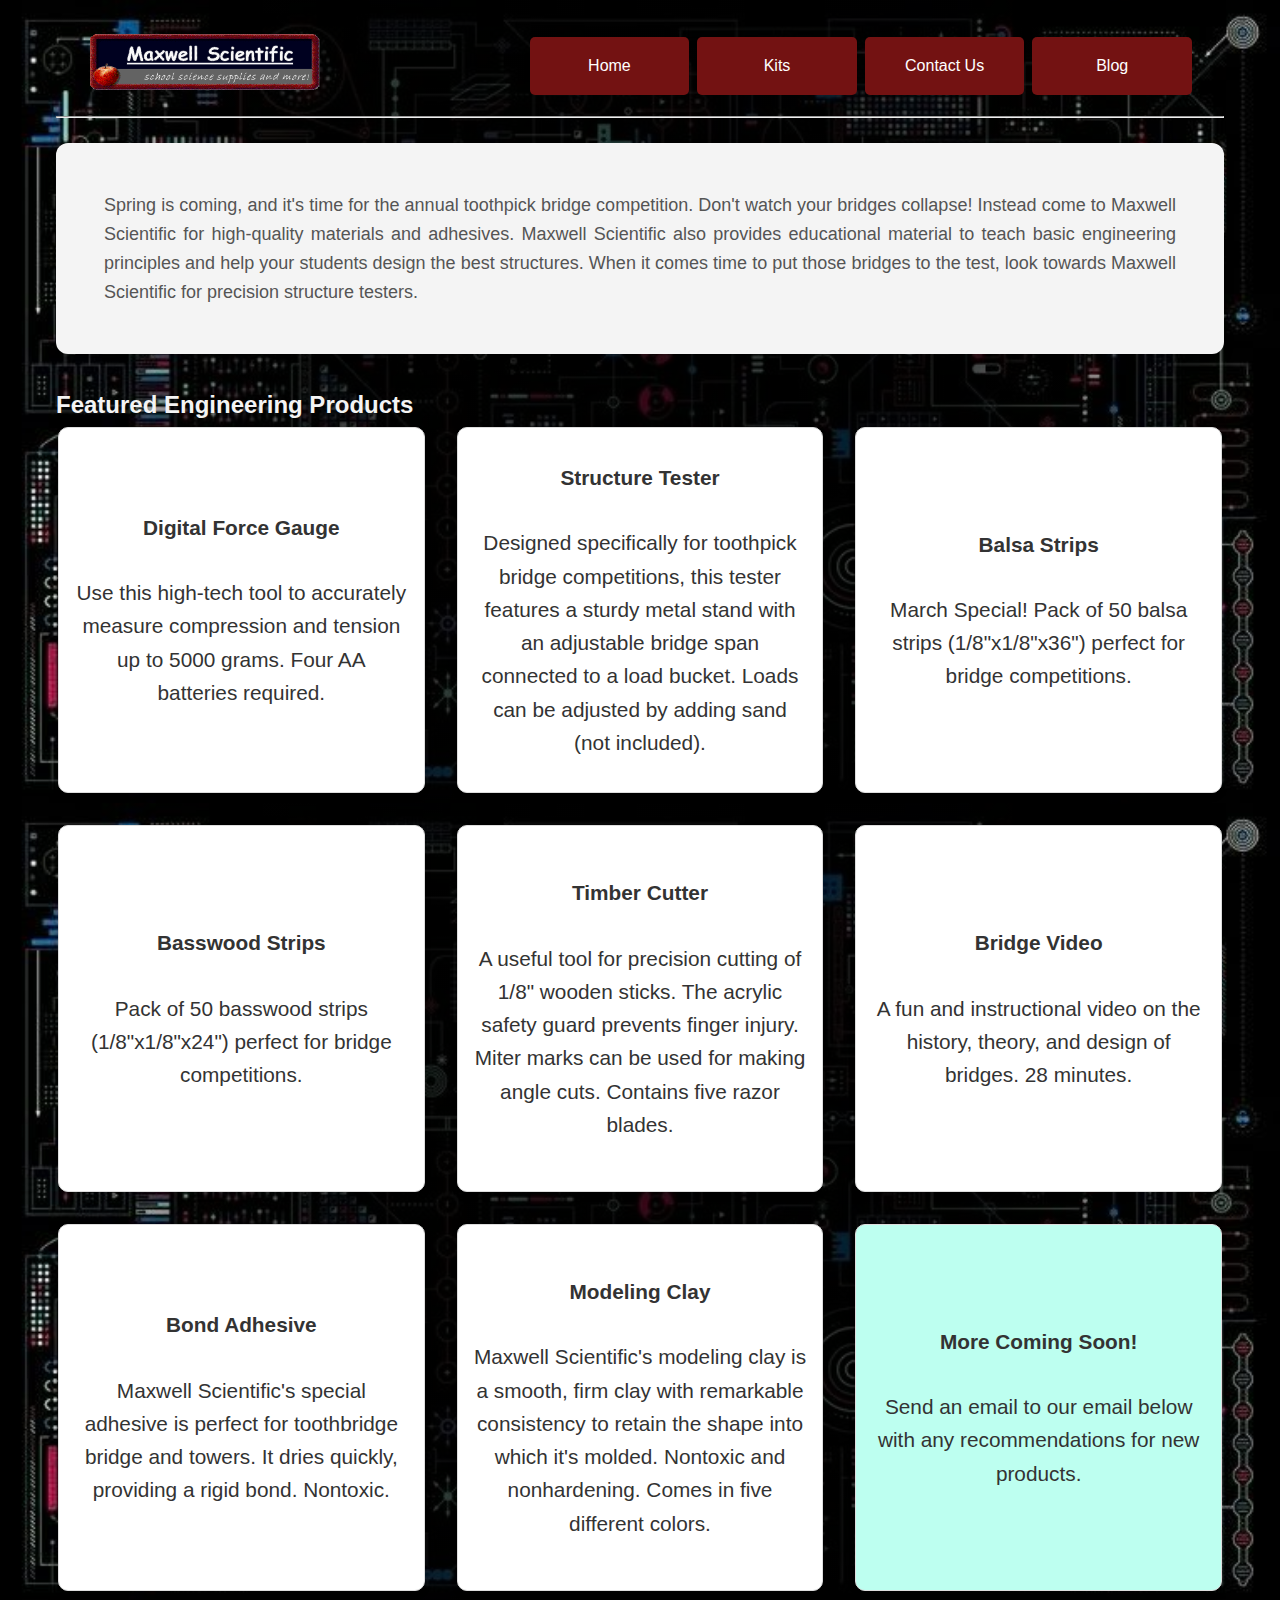
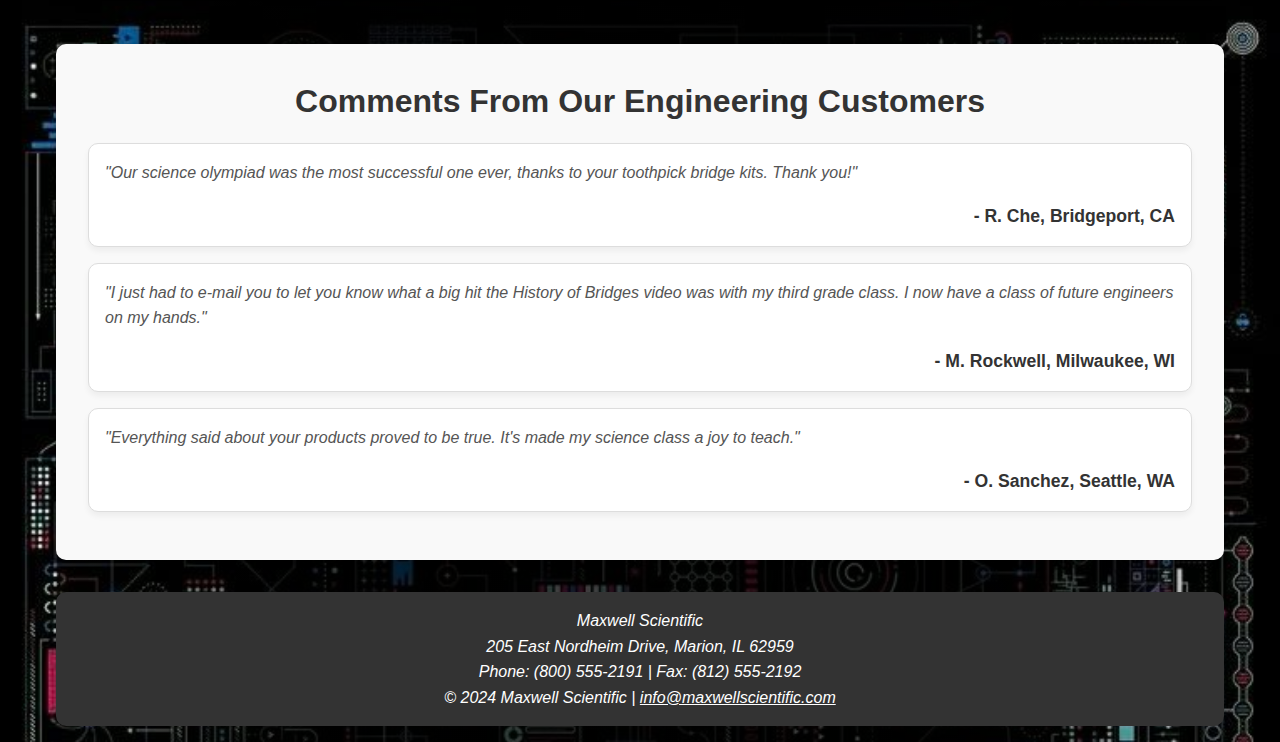
<file: eng.html>
<!DOCTYPE html>
<html xmlns="http://www.w3.org/1999/xhtml" lang="en" xml:lang="en">
<head>
    <meta charset="UTF-8" />
    <meta name="viewport" content="width=device-width, initial-scale=1.0" />
    <title>Engineering</title>
    <link rel="stylesheet" type="text/css" href="maxwell.css" />
</head>
<body style="background-image: url('EngineeringBackground.jfif'); background-size: contain;">
	<div class="overlay">
		<div id="wrapper">
			<header>
				<a href="index.html" class="logo">
					<img src="logo.png" alt="Maxwell Scientific Logo" />
				</a>
				<nav class="navbar">
					<button class="hamburger" aria-label="Toggle navigation">
						&#9776;
					</button>
					<ul>
						<li><a href="index.html">Home</a></li>
						<li>
							<a class="active">Kits</a>
							<ul class="dropdown">
								<li><a href="astro.html">Astronomy</a></li>
								<li><a href="chem.html">Chemistry</a></li>
								<li><a href="elect.html">Electronics</a></li>
								<li class="active"><a href="eng.html">Engineering</a></li>
								<li><a href="physics.html">Physics</a></li>
							</ul>
						</li>
						<li><a href="contact.html">Contact Us</a></li>
						<li><a href="blog.html">Blog</a></li>
					</ul>
				</nav>
			</header>
			<hr /><br />
			<div class="info">
				<p>
					Spring is coming, and it's time for the annual toothpick bridge competition. Don't watch your bridges collapse! Instead come to Maxwell Scientific for high-quality materials and adhesives. Maxwell Scientific also provides educational material to teach basic engineering principles and help your students design the best structures. When it comes time to put those bridges to the test, look towards Maxwell Scientific for precision structure testers.
				</p>
			</div>

			<section>
				<div id="product-list">
				<h2 style="color: #f4f4f4;">Featured Engineering Products</h2>
					<table class="product-table">
						<tr>
							<td>
								<ul class="product-list">
									<li class="product">
										<h3>Digital Force Gauge</h3>
										<p>Use this high-tech tool to accurately measure compression and tension up to 5000 grams. Four AA batteries required.</p>
										<div class="product-info">
											<img src="DigitalForceGauge.jpg" alt="Engineering Kit" />
											<div class="product-details">
												<span class="price">Price: $399.95</span>
												<span class="stock">Stock Number: DFG4-412</span>
											</div>
										</div>
									</li>
									<li class="product">
										<h3>Structure Tester</h3>
										<p>Designed specifically for toothpick bridge competitions, this tester features a sturdy metal stand with an adjustable bridge span connected to a load bucket. Loads can be adjusted by adding sand (not included).</p>
										<div class="product-info">
											<img src="StructureTester.jpg" alt="Engineering Kit" />
											<div class="product-details">
												<span class="price">Price: $159.95</span>
												<span class="stock">Stock Number: ST1-003</span>
											</div>
										</div>
									</li>
									<li class="product">
										<h3>Balsa Strips</h3>
										<p>March Special! Pack of 50 balsa strips (1/8"x1/8"x36") perfect for bridge competitions.</p>
										<div class="product-info">
											<img src="BalsaStrips.jpg" alt="Engineering Kit" />
											<div class="product-details">
												<span class="price">Price: $10.95</span>
												<span class="stock">Stock Number: BS40-232</span>
											</div>
										</div>
									</li>
									<li class="product">
										<h3>Basswood Strips</h3>
										<p>Pack of 50 basswood strips (1/8"x1/8"x24") perfect for bridge competitions.</p>
										<div class="product-info">
											<img src="BasswoodStrips.jpg" alt="Engineering Kit" />
											<div class="product-details">
												<span class="price">Price: $15.95</span>
												<span class="stock">Stock Number: BS40-232</span>
											</div>
										</div>
									</li>
									<li class="product">
										<h3>Timber Cutter</h3>
										<p>A useful tool for precision cutting of 1/8" wooden sticks. The acrylic safety guard prevents finger injury. Miter marks can be used for making angle cuts. Contains five razor blades.</p>
										<div class="product-info">
											<img src="TimberCutter.jpg" alt="Engineering Kit" />
											<div class="product-details">
												<span class="price">Price: $19.95</span>
												<span class="stock">Stock Number: TC24-981</span>
											</div>
										</div>
									</li>
									<li class="product">
										<h3>Bridge Video</h3>
										<p>A fun and instructional video on the history, theory, and design of bridges. 28 minutes.</p>
										<div class="product-info">
											<img src="BridgeVideo.jpg" alt="Engineering Kit" />
											<div class="product-details">
												<span class="price">Price: $19.95</span>
												<span class="stock">Stock Number: VI-322</span>
											</div>
										</div>
									</li>
									<li class="product">
										<h3>Bond Adhesive</h3>
										<p>Maxwell Scientific's special adhesive is perfect for toothbridge bridge and towers. It dries quickly, providing a rigid bond. Nontoxic.</p>
										<div class="product-info">
											<img src="BondAdhesive.jpg" alt="Engineering Kit" />
											<div class="product-details">
												<span class="price">Price: $5.95</span>
												<span class="stock">Stock Number: AD10-710</span>
											</div>
										</div>
									</li>
									<li class="product">
										<h3>Modeling Clay</h3>
										<p>Maxwell Scientific's modeling clay is a smooth, firm clay with remarkable consistency to retain the shape into which it's molded. Nontoxic and nonhardening. Comes in five different colors.</p>
										<div class="product-info">
											<img src="ModelingClay.jpg" alt="Engineering Kit" />
											<div class="product-details">
												<span class="price">Price: $9.95</span>
												<span class="stock">Stock Number: MC5-212</span>
											</div>
										</div>
									</li>
									<li class="product" style="background-color: #bdfff0;">
										<h3>More Coming Soon!</h3>
										<p>Send an email to our email below with any recommendations for new products.</p>
										<div class="product-info">
											<img src="logo.png" alt="Maxwell Scientific Logo" />
										</div>
									</li>
								</ul>
							</td>	
						</tr>
					</table>
				</div>
			</section>
			<br /><br />
			<section class="customer-comments">
				<h2>Comments From Our Engineering Customers</h2>
				<div class="comment">
					<p>"Our science olympiad was the most successful one ever, thanks to your toothpick bridge kits. Thank you!"</p>
					<h3>- R. Che, Bridgeport, CA</h3>
				</div>
				<div class="comment">
					<p>"I just had to e-mail you to let you know what a big hit the History of Bridges video was with my third grade class. I now have a class of future engineers on my hands."</p>
					<h3>- M. Rockwell, Milwaukee, WI</h3>
				</div>
				<div class="comment">
					<p>"Everything said about your products proved to be true. It's made my science class a joy to teach."</p>
					<h3>- O. Sanchez, Seattle, WA</h3>
				</div>
			</section>

			<footer>
				<address>
					<p>Maxwell Scientific<br />
					205 East Nordheim Drive, Marion, IL 62959<br />
					Phone: (800) 555-2191 | Fax: (812) 555-2192<br />
					&#169; 2024 Maxwell Scientific | <a href="mailto:info@maxwellscientific.com">info@maxwellscientific.com</a></p>
				</address>
			</footer>
		</div>
	</div>
	<script>
        document.addEventListener("DOMContentLoaded", function () {
            const hamburger = document.querySelector(".hamburger");
            const navMenu = document.querySelector(".navbar ul");
    
            hamburger.addEventListener("click", function () {
                navMenu.classList.toggle("active");
            });
        });
    </script>
</body>
</html>
</file>
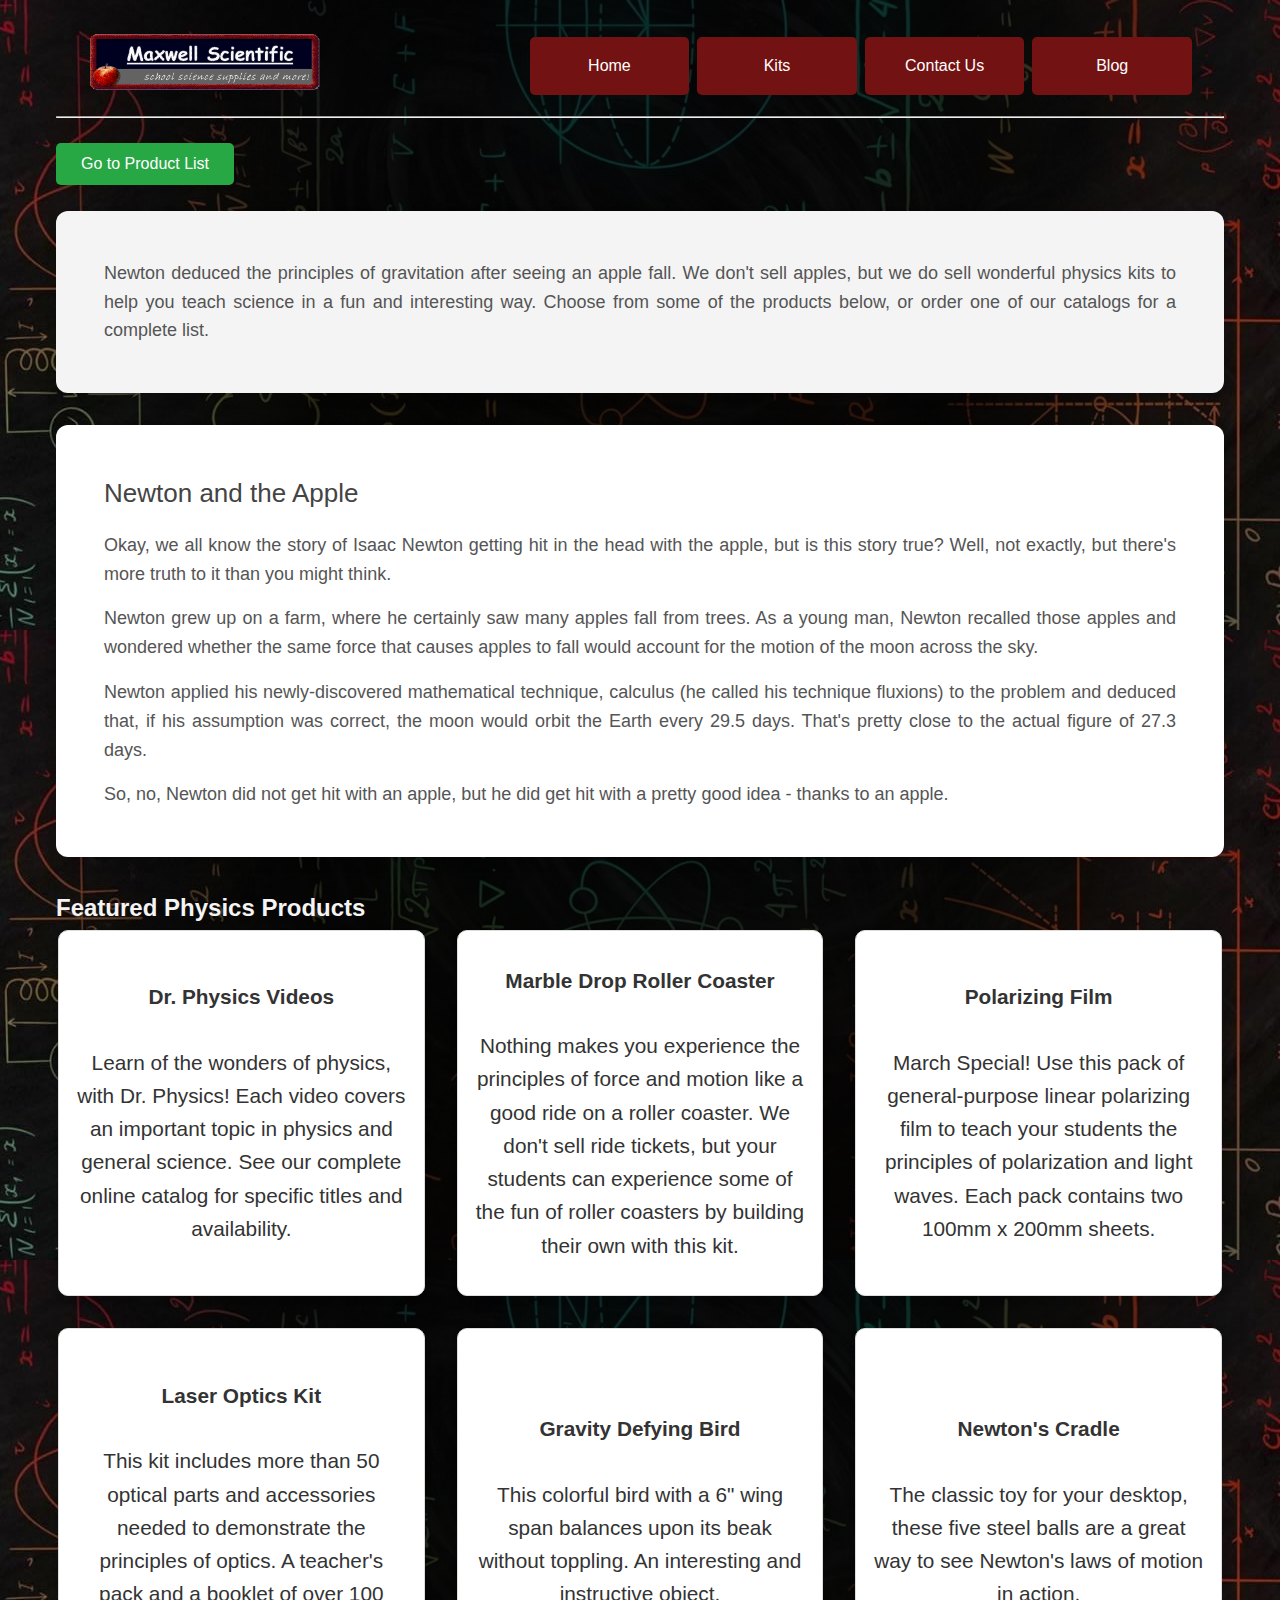
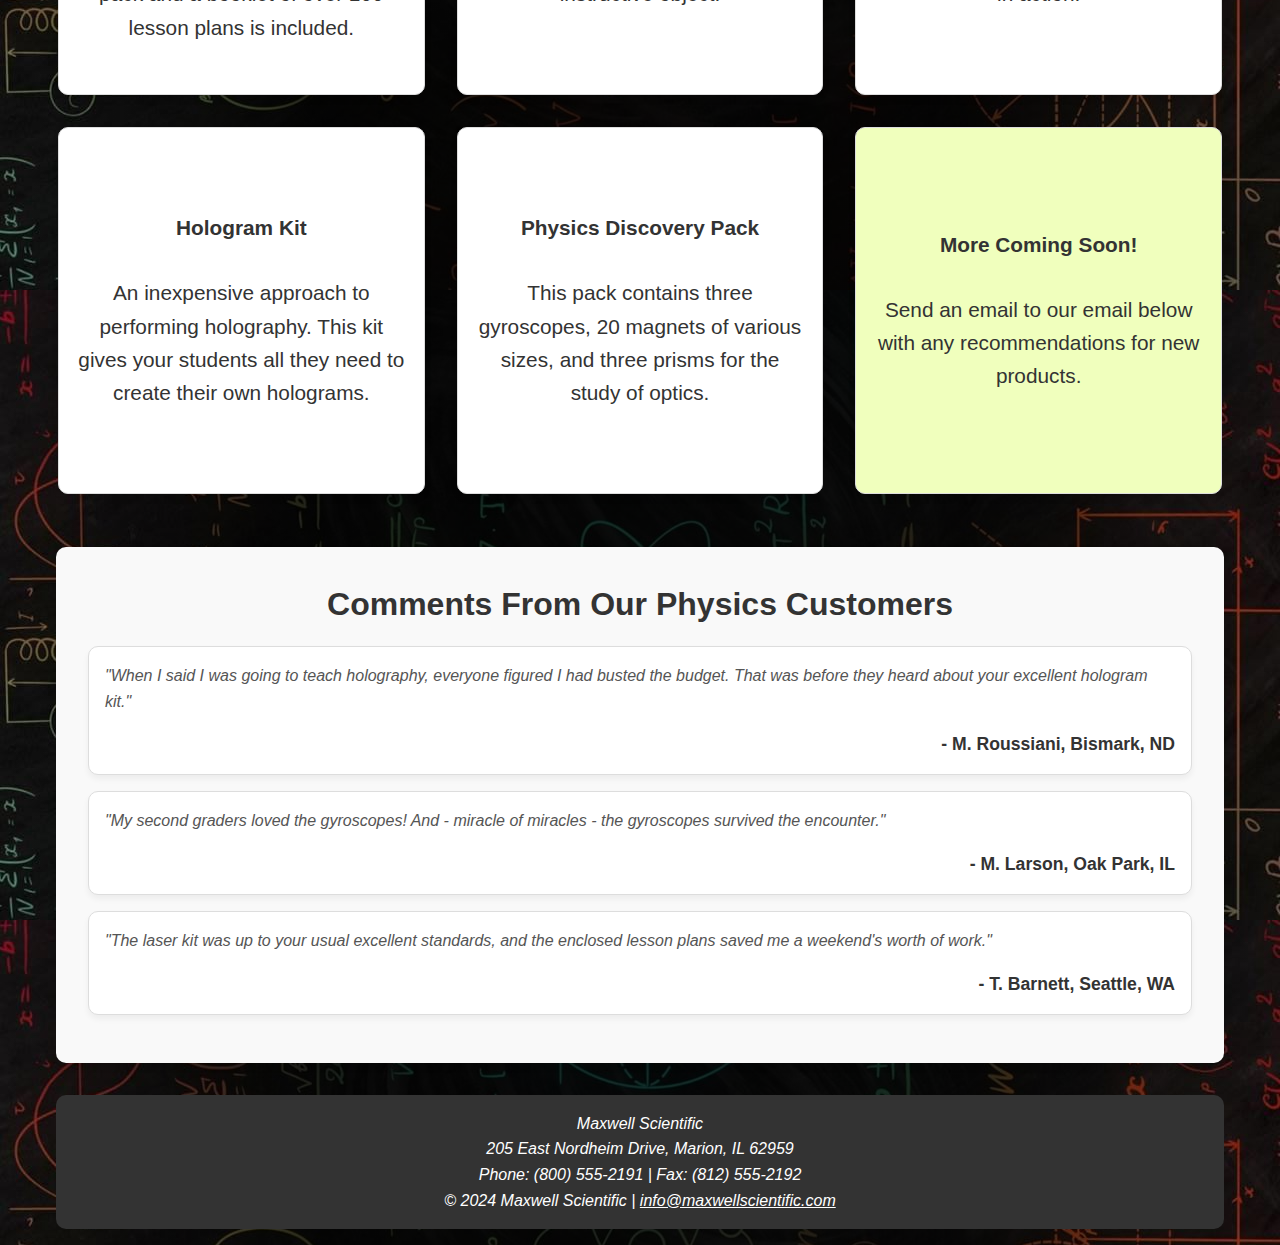
<file: physics.html>
<!DOCTYPE html>
<html xmlns="http://www.w3.org/1999/xhtml" lang="en" xml:lang="en">
<head>
    <meta charset="UTF-8" />
    <meta name="viewport" content="width=device-width, initial-scale=1.0" />
    <title>Physics</title>
    <link rel="stylesheet" type="text/css" href="maxwell.css" />
</head>
<body style="background-image: url('PhysicsBackground.jfif'); background-size: contain;">
	<div class="overlay">
		<div id="wrapper">
			<header>
				<a href="index.html" class="logo">
					<img src="logo.png" alt="Maxwell Scientific Logo" />
				</a>
				<nav class="navbar">
					<button class="hamburger" aria-label="Toggle navigation">
						&#9776;
					</button>
					<ul>
						<li><a href="index.html">Home</a></li>
						<li>
							<a class="active">Kits</a>
							<ul class="dropdown">
								<li><a href="astro.html">Astronomy</a></li>
								<li><a href="chem.html">Chemistry</a></li>
								<li><a href="elect.html">Electronics</a></li>
								<li><a href="eng.html">Engineering</a></li>
								<li class="active"><a href="physics.html">Physics</a></li>
							</ul>
						</li>
						<li><a href="contact.html">Contact Us</a></li>
						<li><a href="blog.html">Blog</a></li>
					</ul>
				</nav>
			</header>
			<hr /><br />
			<button class="scroll-button" onclick="window.location.href='#product-list'">Go to Product List</button>
			<br /><br />
			<div class="info">
				<p>
					Newton deduced the principles of gravitation after seeing an apple fall. We don't sell apples, but we do sell wonderful physics kits to help you teach science in a fun and interesting way. Choose from some of the products below, or order one of our catalogs for a complete list.
				</p>
			</div>

			<section class="another-info">
				<h3>Newton and the Apple</h3>
				<p>
					Okay, we all know the story of Isaac Newton getting hit in the head with the apple, but is this story true? Well, not exactly, but there's more truth to it than you might think.
				</p>
				<p>
					Newton grew up on a farm, where he certainly saw many apples fall from trees. As a young man, Newton recalled those apples and wondered whether the same force that causes apples to fall would account for the motion of the moon across the sky.
				</p>
				<p>
					Newton applied his newly-discovered mathematical technique, calculus (he called his technique fluxions) to the problem and deduced that, if his assumption was correct, the moon would orbit the Earth every 29.5 days. That's pretty close to the actual figure of 27.3 days.
				</p>
				<p>
					So, no, Newton did not get hit with an apple, but he did get hit with a pretty good idea - thanks to an apple.
				</p>
			</section>

			<section>
				<div id="product-list">
				<h2 style="color: #f4f4f4;">Featured Physics Products</h2>
					<table class="product-table">
						<tr>
							<td>
								<ul class="product-list">
									<li class="product">
										<h3>Dr. Physics Videos</h3>
										<p>Learn of the wonders of physics, with Dr. Physics! Each video covers an important topic in physics and general science. See our complete online catalog for specific titles and availability.</p>
										<div class="product-info">
											<img src="Dr.PhysicsVideos.jpg" alt="Physics Kit" />
											<div class="product-details">
												<span class="price">Price: $19.95</span>
												<span class="stock">Stock Number: varies</span>
											</div>
										</div>
									</li>
									<li class="product">
										<h3>Marble Drop Roller Coaster</h3>
										<p>Nothing makes you experience the principles of force and motion like a good ride on a roller coaster. We don't sell ride tickets, but your students can experience some of the fun of roller coasters by building their own with this kit.</p>
										<div class="product-info">
											<img src="MarbleDropRollerCoaster.jpg" alt="Physics Kit" />
											<div class="product-details">
												<span class="price">Price: $59.95</span>
												<span class="stock">Stock Number: MDR1-001</span>
											</div>
										</div>
									</li>
									<li class="product">
										<h3>Polarizing Film</h3>
										<p>March Special! Use this pack of general-purpose linear polarizing film to teach your students the principles of polarization and light waves. Each pack contains two 100mm x 200mm sheets.</p>
										<div class="product-info">
											<img src="PolarizingFilm.jpg" alt="Physics Kit" />
											<div class="product-details">
												<span class="price">Price: $19.95</span>
												<span class="stock">Stock Number: PF2-001</span>
											</div>
										</div>
									</li>
									<li class="product">
										<h3>Laser Optics Kit</h3>
										<p>This kit includes more than 50 optical parts and accessories needed to demonstrate the principles of optics. A teacher's pack and a booklet of over 100 lesson plans is included.</p>
										<div class="product-info">
											<img src="LaserOpticsKit.jpg" alt="Physics Kit" />
											<div class="product-details">
												<span class="price">Price: $229.95</span>
												<span class="stock">Stock Number: LK100-001</span>
											</div>
										</div>
									</li>
									<li class="product">
										<h3>Gravity Defying Bird</h3>
										<p>This colorful bird with a 6" wing span balances upon its beak without toppling. An interesting and instructive object.</p>
										<div class="product-info">
											<img src="GravityDefyingBird.jpg" alt="Physics Kit" />
											<div class="product-details">
												<span class="price">Price: $5.95</span>
												<span class="stock">Stock Number: MIS24-056</span>
											</div>
										</div>
									</li>
									<li class="product">
										<h3>Newton's Cradle</h3>
										<p>The classic toy for your desktop, these five steel balls are a great way to see Newton's laws of motion in action.</p>
										<div class="product-info">
											<img src="Newton_sCradle.jpg" alt="Physics Kit" />
											<div class="product-details">
												<span class="price">Price: $10.95</span>
												<span class="stock">Stock Number: MI24-057</span>
											</div>
										</div>
									</li>
									<li class="product">
										<h3>Hologram Kit</h3>
										<p>An inexpensive approach to performing holography. This kit gives your students all they need to create their own holograms.</p>
										<div class="product-info">
											<img src="HologramKit.jpg" alt="Physics Kit" />
											<div class="product-details">
												<span class="price">Price: $299.95</span>
												<span class="stock">Stock Number: HK03-001</span>
											</div>
										</div>
									</li>
									<li class="product">
										<h3>Physics Discovery Pack</h3>
										<p>This pack contains three gyroscopes, 20 magnets of various sizes, and three prisms for the study of optics.</p>
										<div class="product-info">
											<img src="PhysicsDiscoveryPack.jpg" alt="Physics Kit" />
											<div class="product-details">
												<span class="price">Price: $29.95</span>
												<span class="stock">Stock Number: MI24-072</span>
											</div>
										</div>
									</li>
									<li class="product" style="background-color: #f0ffbd;">
										<h3>More Coming Soon!</h3>
										<p>Send an email to our email below with any recommendations for new products.</p>
										<div class="product-info">
											<img src="logo.png" alt="Maxwell Scientific Logo" />
										</div>
									</li>
								</ul>
							</td>							
						</tr>
					</table>
				</div>
			</section>
			<br /><br />
			<section class="customer-comments">
				<h2>Comments From Our Physics Customers</h2>
				<div class="comment">
					<p>"When I said I was going to teach holography, everyone figured I had busted the budget. That was before they heard about your excellent hologram kit."</p>
					<h3>- M. Roussiani, Bismark, ND</h3>
				</div>
				<div class="comment">
					<p>"My second graders loved the gyroscopes! And - miracle of miracles - the gyroscopes survived the encounter."</p>
					<h3>- M. Larson, Oak Park, IL</h3>
				</div>
				<div class="comment">
					<p>"The laser kit was up to your usual excellent standards, and the enclosed lesson plans saved me a weekend's worth of work."</p>
					<h3>- T. Barnett, Seattle, WA</h3>
				</div>
			</section>

			<footer>
				<address>
					<p>Maxwell Scientific<br />
					205 East Nordheim Drive, Marion, IL 62959<br />
					Phone: (800) 555-2191 | Fax: (812) 555-2192<br />
					&#169; 2024 Maxwell Scientific | <a href="mailto:info@maxwellscientific.com">info@maxwellscientific.com</a></p>
				</address>
			</footer>
		</div>
	</div>
	<script>
        document.addEventListener("DOMContentLoaded", function () {
            const hamburger = document.querySelector(".hamburger");
            const navMenu = document.querySelector(".navbar ul");
    
            hamburger.addEventListener("click", function () {
                navMenu.classList.toggle("active");
            });
        });
    </script>
</body>
</html>
</file>
<file: maxwell.css>
html {
    scroll-behavior: smooth;
}

* {
    margin: 0;
    padding: 0;
    box-sizing: border-box;
}

.scroll-button {
    background-color: #28a745;
    color: white;
    padding: 12px 25px;
    font-size: 16px;
    border: none;
    border-radius: 5px;
    cursor: pointer;
}

.scroll-button:hover {
    background-color: #218838;
}

body {
    font-family: Arial, sans-serif;
    line-height: 1.6;
    color: #333;
    background-color: #1f1d1d;
}

#wrapper {
    max-width: 1200px;
    margin: 0 auto;
    padding: 1rem;
}

header {
    display: flex;
    align-items: center;
    justify-content: space-between;
    padding: 1rem 2rem;
    flex-wrap: wrap;
    position: relative;
}

header .logo {
    flex: 0 0 auto;
}

header .logo img {
    max-height: 60px;
}

.hamburger {
    display: none;
    background: #333;
    color: #fff;
    border: none;
    font-size: 2rem;
    padding: 0.5rem;
    border-radius: 10px;
    cursor: pointer;
    z-index: 11;
    transition: background-color 0.3s ease-in-out;
}

.hamburger:hover {
    background: #444;
}

.navbar {
    margin-left: auto;
    flex: 0 1 60%;
    position: relative;
}

.navbar ul {
    list-style-type: none;
    display: flex;
    padding: 0;
    margin: 0;
    gap: 0.5rem;
    justify-content: flex-end;
    width: 100%;
}

.navbar ul li {
    position: relative;
    flex: 1;
}

.navbar ul li a {
    display: block;
    padding: 1rem;
    color: #fff;
    background: #731212;
    text-decoration: none;
    border-radius: 5px;
    text-align: center;
    transition: background 0.3s;
    width: 100%;
}

.navbar ul li a:hover {
    background: #691515;
}

.navbar ul li.active a {
    background: #3d0808;
}

.navbar ul li .dropdown {
    display: none;
    position: absolute;
    top: 100%;
    left: 0;
    background: #444;
    box-shadow: 0 2px 5px rgba(0, 0, 0, 0.2);
    border-radius: 5px;
    z-index: 10;
    width: 100%;
}

.navbar ul li:hover .dropdown {
    display: block;
}

.navbar ul li .dropdown li {
    width: 100%;
}

.navbar ul li .dropdown li a {
    padding: 0.5rem 1.5rem;
    text-align: left;
}

.navbar ul li .dropdown li a:hover {
    background: #691515;
}

.contact-section {
    max-width: 800px;
    margin: 0 auto;
    text-align: center;
    background: #f9f9f9;
    padding: 2rem;
    border-radius: 10px;
    box-shadow: 0 2px 8px rgba(0, 0, 0, 0.1);
}

.contact-form {
    display: flex;
    flex-direction: column;
    gap: 1rem;
}

.contact-form label {
    font-weight: bold;
    margin-bottom: 0.5rem;
    text-align: left;
}

.contact-form input,
.contact-form textarea {
    width: 100%;
    padding: 0.8rem;
    font-size: 1rem;
    border: 1px solid #ccc;
    border-radius: 5px;
}

.contact-form textarea {
    resize: none;
}

.contact-form button {
    background: #333;
    color: #fff;
    font-size: 1rem;
    border: none;
    border-radius: 5px;
    padding: 0.8rem;
    cursor: pointer;
    transition: background 0.3s;
}

.contact-form button:hover {
    background: #555;
}

.hero {
    display: flex;
    align-items: center;
    justify-content: space-between;
    background-color: #eaeaea;
    padding: 2rem;
    border-radius: 10px;
    margin-bottom: 1.5rem;
}

.hero.reverse {
    flex-direction: row-reverse;
}

.hero img {
    max-width: 40%;
    border-radius: 10px;
}

.hero-text {
    flex: 1;
    padding-left: 1.5rem;
}

.hero-text .textrev{
    padding-left: 1.5rem;
    padding-right: 0;
}

.hero-text h2 {
    font-size: 2rem;
    margin-bottom: 1rem;
}

.hero-text p {
    font-size: 1.1rem;
}

.blog-section {
    max-width: 800px;
    margin: 0 auto;
    padding: 2rem;
    background-color: #f9f9f9;
    border-radius: 10px;
    box-shadow: 0 2px 10px rgba(0, 0, 0, 0.1);
}

.blog-section h1 {
    text-align: center;
    margin-bottom: 2rem;
    font-size: 2.5rem;
    color: #2d2d2d;
}

.blog-post {
    margin-bottom: 2rem;
    padding: 1.5rem;
    background: #fff;
    border-radius: 8px;
    box-shadow: 0 2px 6px rgba(0, 0, 0, 0.1);
}

.blog-post h2 {
    margin-bottom: 0.5rem;
    font-size: 1.8rem;
    color: #333;
}

.blog-date {
    font-size: 0.9rem;
    color: #666;
    margin-bottom: 1rem;
}

.blog-post p {
    font-size: 1.1rem;
    color: #444;
    line-height: 1.6;
}

.read-more {
    display: inline-block;
    margin-top: 1rem;
    text-decoration: none;
    color: #007BFF;
    font-weight: bold;
}

.read-more:hover {
    color: #0056b3;
}

.info {
    padding: 3rem;
    background-color: #f4f4f4;
    border-radius: 12px;
    box-shadow: 0 6px 12px rgba(0, 0, 0, 0.1);
    margin-bottom: 2rem;
    font-family: 'Arial', sans-serif;
}

.info h2 {
    font-size: 28px;
    color: #333;
    margin-bottom: 1rem;
    font-weight: bold;
    text-transform: uppercase;
    letter-spacing: 1px;
}

.info p {
    font-size: 18px;
    color: #555;
    line-height: 1.6;
    margin-bottom: 1rem;
    text-align: justify;
}

.info p:last-child {
    margin-bottom: 0;
}

.another-info {
    padding: 3rem;
    background-color: #fff;
    border-radius: 12px;
    box-shadow: 0 6px 12px rgba(0, 0, 0, 0.1);
    margin-bottom: 2rem;
    font-family: 'Arial', sans-serif;
}

.another-info h3 {
    font-size: 26px;
    color: #444;
    margin-bottom: 1rem;
    font-weight: normal;
}

.another-info p {
    font-size: 18px;
    color: #555;
    line-height: 1.6;
    margin-bottom: 1rem;
    text-align: justify;
}

.another-info p:last-child {
    margin-bottom: 0;
}

.products-grid {
    max-width: 1200px;
    margin: 0 auto;
    padding: 2rem 0;
}

.product-list {
    display: grid;
    grid-template-columns: repeat(3, 1fr);
    gap: 2rem;
    list-style-type: none;
    padding: 0;
    margin: 0;
}

.product {
    background: #fff;
    border: 1px solid #ddd;
    border-radius: 10px;
    box-shadow: 0 4px 6px rgba(0, 0, 0, 0.1);
    position: relative;
    overflow: hidden;
    width: 100%;
    aspect-ratio: 1;
    transition: transform 0.3s ease, box-shadow 0.3s ease;
    display: flex;
    flex-direction: column;
    justify-content: center;
    align-items: center;
}

.product h3,
.product p {
    color: #333;
    text-align: center;
    padding: 1rem;
    transition: opacity 0.3s ease-in-out;
    font-size: 1.3rem;
}

.product-info {
    position: absolute;
    top: 0;
    left: 0;
    right: 0;
    bottom: 0;
    display: flex;
    flex-direction: column;
    align-items: center;
    justify-content: center;
    opacity: 0;
    transition: opacity 0.3s ease-in-out;
    background: rgba(0, 0, 0, 0.75);
    color: #fff;
    padding: 1rem;
    text-align: center;
    border-radius: 10px;
}

.product img {
    width: 60%;
    height: auto;
    border-radius: 8px;
    margin-bottom: 1rem;
    transition: transform 0.3s ease-in-out, opacity 0.3s ease-in-out;
}

.product:hover .product-info {
    opacity: 1;
}

.product:hover h3,
.product:hover p {
    opacity: 0;
}

.product-details {
    font-size: 1.2rem;
    margin-top: 1rem;
    color: #ccc;
}

.product:hover {
    transform: translateY(-5px);
    box-shadow: 0 8px 12px rgba(0, 0, 0, 0.15);
}

.product-info .price,
.product-info .stock {
    display: block;
    margin-top: 5px;
    color: #ccc;
}

.customer-comments {
    background: #f9f9f9;
    padding: 2rem;
    margin-bottom: 2rem;
    border-radius: 10px;
    box-shadow: 0 4px 6px rgba(0, 0, 0, 0.1);
}

.customer-comments h2 {
    text-align: center;
    font-size: 2rem;
    margin-bottom: 1rem;
    color: #333;
}

.comment {
    background: #fff;
    border: 1px solid #ddd;
    border-radius: 10px;
    padding: 1rem;
    margin-bottom: 1rem;
    box-shadow: 0 4px 6px rgba(0, 0, 0, 0.05);
    transition: transform 0.3s ease, box-shadow 0.3s ease;
}

.comment p {
    font-style: italic;
    font-size: 1rem;
    color: #555;
    margin-bottom: 1rem;
}

.comment h3 {
    font-size: 1.1rem;
    font-weight: bold;
    color: #333;
    text-align: right;
}

.comment:hover {
    transform: translateY(-5px);
    box-shadow: 0 8px 12px rgba(0, 0, 0, 0.1);
}

.overlay {
    width: auto;
    height: auto;
    background: linear-gradient(to right,rgba(0, 0, 0, 0), rgba(0, 0, 0, .75), rgba(0, 0, 0, .75), rgba(0, 0, 0, .75), rgba(0, 0, 0, 0));
}

footer {
    background: #333;
    color: #fff;
    text-align: center;
    padding: 1rem;
    margin-top: 1.5rem;
    border-radius: 10px;
}

footer a {
    color: #fff;
    text-decoration: underline;
}

footer a:hover {
    color: #aaa;
}

@media only screen and (max-width: 768px) {
    header {
        display: flex;
        flex-direction: row;
        justify-content: space-between;
        align-items: center;
        padding: 0.5rem 1rem;
    }

    .logo {
        margin-left: auto;
        margin-right: auto;
    }
    
    .navbar {
        flex: 1 0 100%;
    }

    .hamburger {
        order: 2;
        display: block;
    }

    .navbar ul {
        display: none;
        width: 100%;
        flex-direction: column;
        width: 100%;
        background: #ae2a2aaa;
        position: absolute;
        top: 100%;
        left: 0;
        z-index: 10;
        text-align: center;
        border-radius: 10px;
    }

    .navbar ul.active {
        display: flex;
    }

    .navbar ul li {
        width: 100%;
    }

    .navbar ul li a {
        padding: 1rem;
        width: 100%;
    }

    .navbar ul li .dropdown {
        position: static;
        box-shadow: none;
    }

    .product-list {
        grid-template-columns: 1fr;
        gap: 1rem;
    }

    .product {
        aspect-ratio: auto;
    }

    .product-info {
        opacity: 1;
        position: static;
        background: transparent;
        color: #333;
        padding: 1rem;
    }

    .product img {
        display: block;
        margin-bottom: 1rem;
    }

    .product-info .price,
    .product-info .stock {
        color: #444;
    }

    .product:hover h3,
    .product:hover p {
        opacity: 1;
    }
}
</file>
